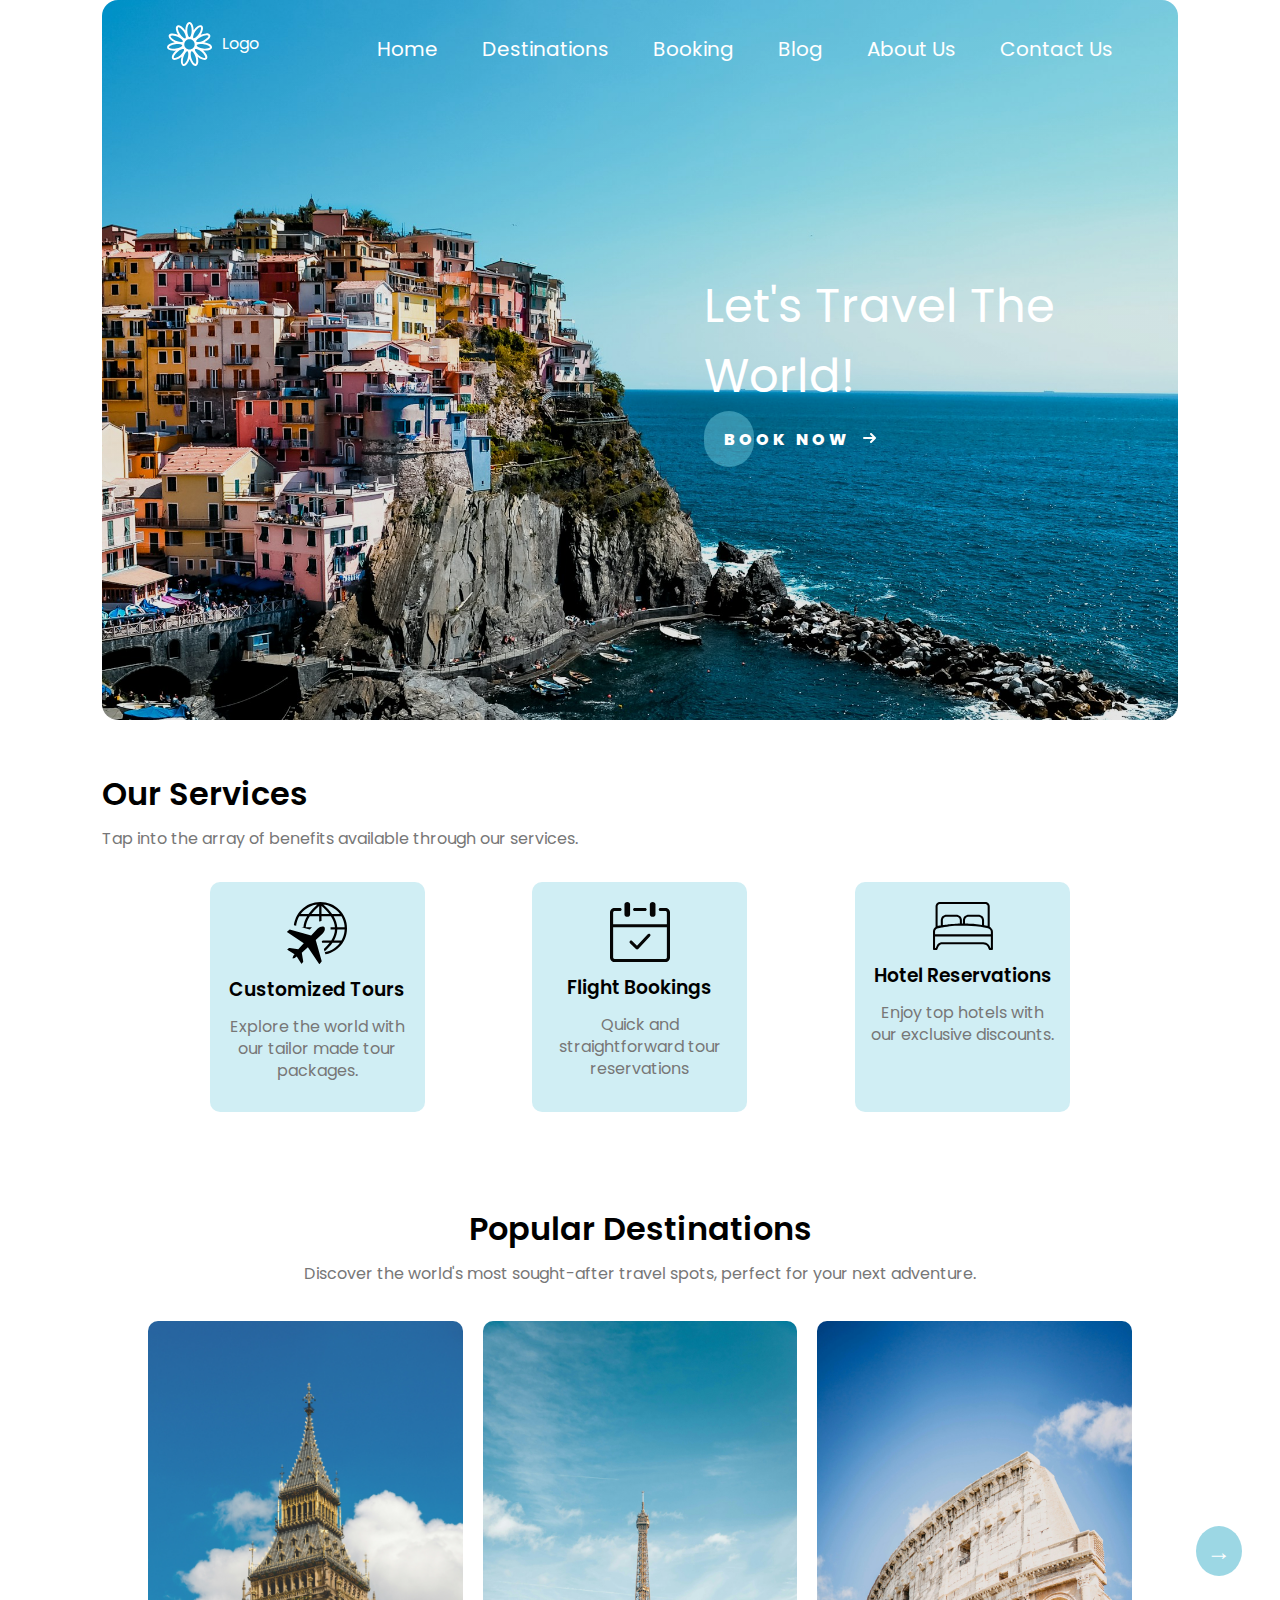
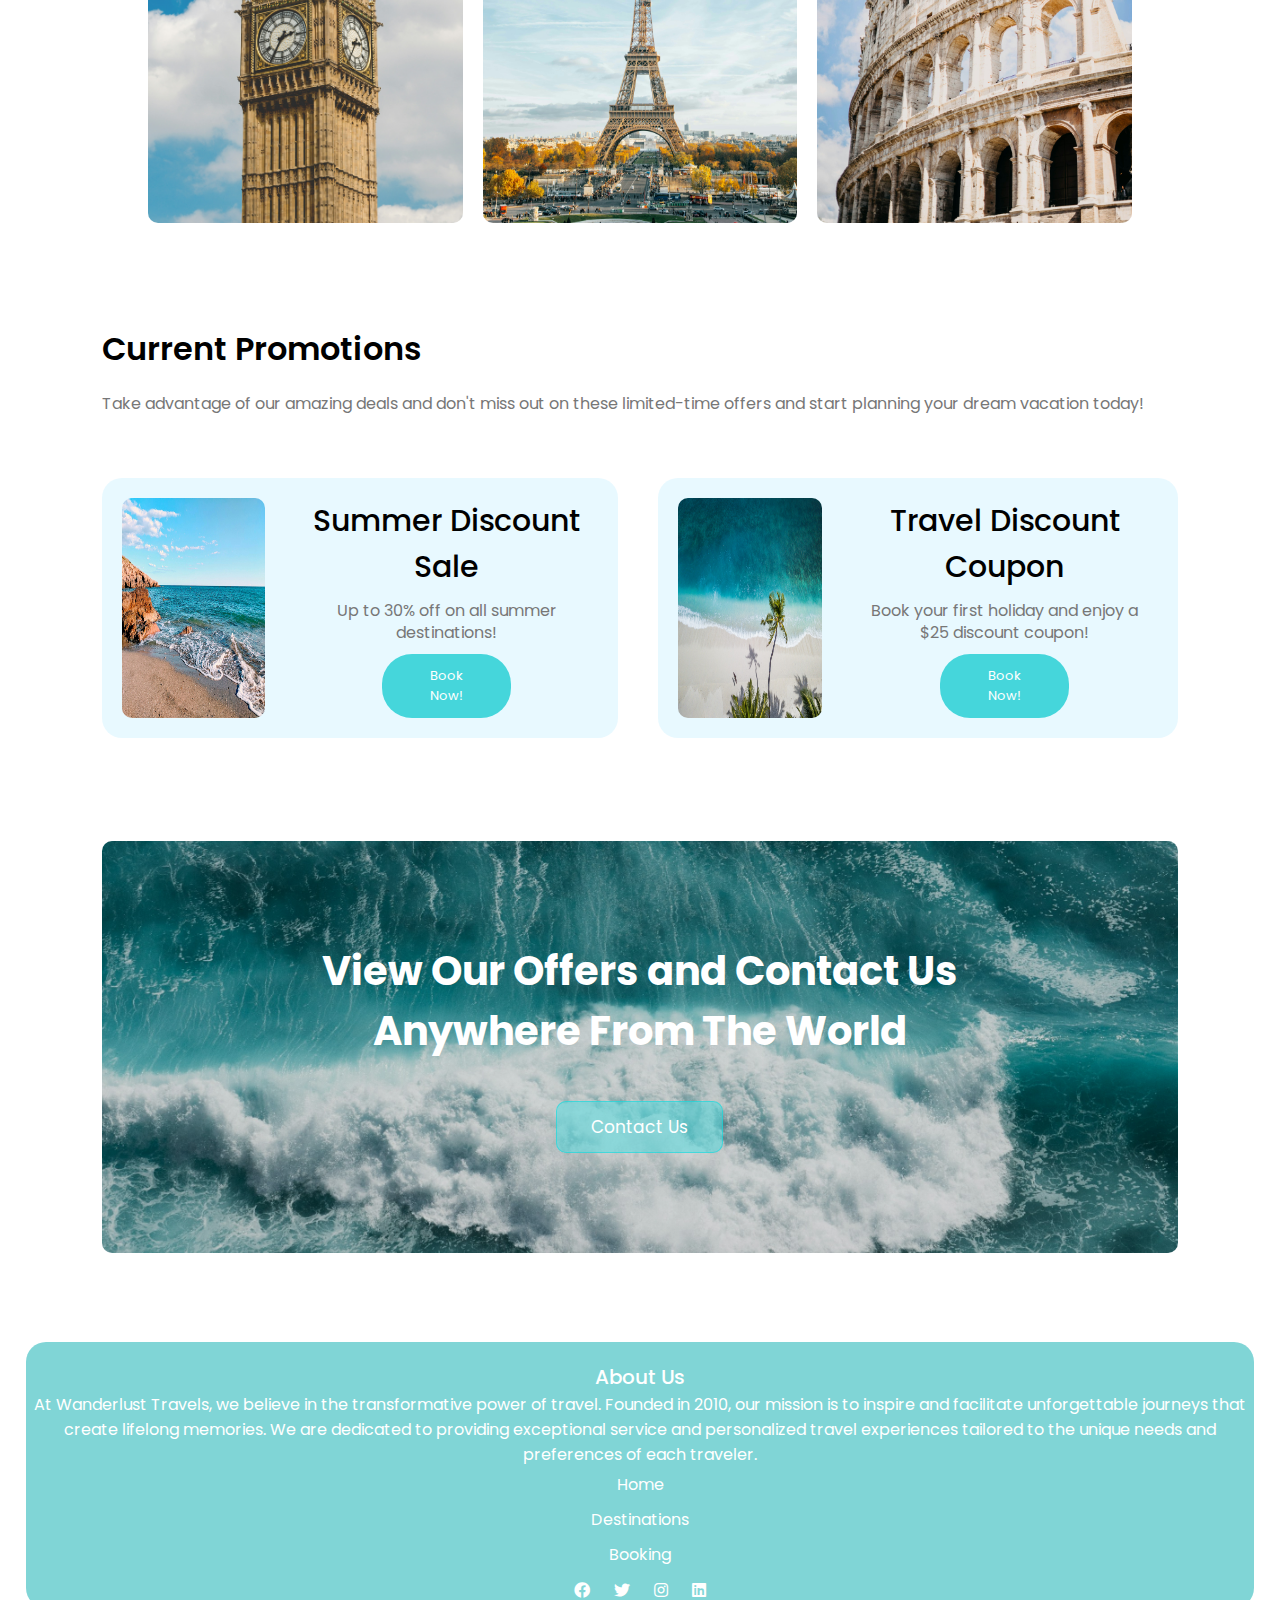
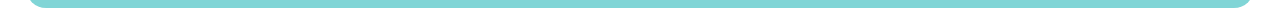
<file: index.html>
<!DOCTYPE html>
<html lang="en">
<head>
    <meta charset="UTF-8">
    <meta name="viewport" content="width=device-width, initial-scale=1.0">
    <title>Wanderlust Travels</title>
    <link rel="stylesheet" href="stylesheet.css">
    <link rel="preconnect" href="https://fonts.googleapis.com">
    <link rel="preconnect" href="https://fonts.gstatic.com" crossorigin>
    <link rel="stylesheet" href="https://cdnjs.cloudflare.com/ajax/libs/font-awesome/5.15.4/css/all.min.css" integrity="..." crossorigin="anonymous" />
    <link href="https://fonts.googleapis.com/css2?family=Poppins:ital,wght@0,100;0,200;0,300;0,400;0,500;0,600;0,700;0,800;0,900;1,100;1,200;1,300;1,400;1,500;1,600;1,700;1,800;1,900&display=swap" rel="stylesheet">
</head>
<body>
    <section class="header">
        <nav>
            <a href="index.html"><img src="img/logo.svg" alt="logo">Logo</a>
            <div class="nav-links">
                <ul>
                    <li><a href="index.html">Home</a></li>
                    <li><a href="destinations.html">Destinations</a></li>
                    <li><a href="booking.html">Booking</a></li>
                    <li><a href="blog.html">Blog</a></li>
                    <li><a href="about-us.html">About Us</a></li>
                    <li><a href="contact-us.html">Contact Us</a></li>
                </ul>
            </div>
        </nav>
        <div class="text-box">
            <h1>Let's Travel The <br>World!</h1>
            <a href="booking.html" class="btn">
                <span>Book Now</span>
                <svg width="13px" height="10px" viewBox="0 0 13 10">
                    <path d="M1,5 L11,5"></path>
                    <polyline points="8 1 12 5 8 9"></polyline>
                </svg>
            </a>
        </div>
    </section>

    <section class="services">
        <h2>Our Services</h2>
        <p>Tap into the array of benefits available through our services.</p>
        <div class="services-row">
            <div class="services-col">
                <img src="img/tours.svg" alt="Services">
                <h3>Customized Tours</h3>
                <p>Explore the world with our tailor made tour packages.</p>
            </div>
            <div class="services-col">
                <img src="img/booking.svg" alt="Services">
                <h3>Flight Bookings</h3>
                <p>Quick and straightforward tour reservations</p>
            </div>
            <div class="services-col">
                <img src="img/hotel.svg" alt="Services">
                <h3>Hotel Reservations</h3>
                <p>Enjoy top hotels with our exclusive discounts.</p>
            </div>
        </div>
    </section>

    <section class="destinations">
        <h1>Popular Destinations</h1>
        <p>Discover the world's most sought-after travel spots, perfect for your next adventure.</p>
        <div class="destinations-options">
            <button class="show-less-btn" id="backBtn" style="visibility: hidden">&larr;</button>
            <div class="destinations-row" id="destinationsRow">
                <div class="destinations-col">
                    <img src="img/London%20(2).jpg" alt="London">
                    <div class="layer">
                        <div class="shadow">
                            <h3>LONDON</h3>
                        </div>
                        <p>Explore the vibrant city of London, where historic landmarks like the Tower of London meet modern marvels like the Shard.</p>
                    </div>
                </div>
                <div class="destinations-col">
                    <img src="img/Paris.jpg" alt="New York">
                    <div class="layer">
                        <div class="shadow">
                            <h3>PARIS</h3>
                        </div>
                        <p>Discover the romance of Paris, from the iconic Eiffel Tower to the charming streets of Montmartre.</p>
                    </div>
                </div>
                <div class="destinations-col">
                    <img src="img/Rome.jpg" alt="Washington">
                    <div class="layer">
                        <div class="shadow">
                            <h3>ROME</h3>
                        </div>
                        <p>Experience the timeless allure of Rome, where ancient ruins like the Colosseum coexist with bustling piazzas and vibrant culture.</p>
                    </div>
                </div>
                <div class="destinations-col" style="display: none">
                    <img src="img/barcelona.jpg" alt="Washington">
                    <div class="layer">
                        <div class="shadow">
                            <h3>ROME</h3>
                        </div>
                        <p>Experience the timeless allure of Rome, where ancient ruins like the Colosseum coexist with bustling piazzas and vibrant culture.</p>
                    </div>
                </div>
            </div>
            <button class="show-more-btn" id="forwardBtn">&rarr;</button>
        </div>
    </section>

    <section class="promotions">
        <h2>Current Promotions</h2>
        <p>Take advantage of our amazing deals and don't miss out on these limited-time offers and start planning your dream vacation today!</p>
        <div class="promotions-row">
            <div class="promotions-col">
                <img src="img/beach2.jpg" alt="">
                <div class="promotions-col-container">
                    <h3>Summer Discount Sale</h3>
                    <p>Up to 30% off on all summer destinations!</p>
                    <a href="booking.html" class="book-btn">Book Now!</a>
                </div>
            </div>
            <div class="promotions-col">
                <img src="img/beach.jpg" alt="">
                <div class="promotions-col-container">
                    <h3>Travel Discount Coupon</h3>
                    <p>Book your first holiday and enjoy a <br>$25 discount coupon!</p>
                    <a href="booking.html" class="book-btn">Book Now!</a>
                </div>
            </div>
        </div>
    </section>

    <section class="cta">
        <h1>View Our Offers and Contact Us<br> Anywhere From The World</h1>
        <a href="contact-us.html" class="contact-btn">Contact Us</a>
    </section>

    <section class="footer">
        <h4>About Us</h4>
        <p>At Wanderlust Travels, we believe in the transformative power of travel. Founded in 2010, our mission is to inspire and facilitate unforgettable journeys that create lifelong memories. We are dedicated to providing exceptional service and personalized travel experiences tailored to the unique needs and preferences of each traveler.</p>
        <div class="footer-links">
            <ul>
                <li><a href="index.html">Home</a></li>
                <li><a href="destinations.html">Destinations</a></li>
                <li><a href="booking.html">Booking</a></li>
            </ul>
        </div>
        <div class="icons">
            <i class="fab fa-facebook"></i>
            <i class="fab fa-twitter"></i>
            <i class="fab fa-instagram"></i>
            <i class="fab fa-linkedin"></i>
        </div>
    </section>

    <script>
        document.addEventListener('DOMContentLoaded', () => {
            const backBtn = document.getElementById('backBtn');
            const forwardBtn = document.getElementById('forwardBtn');
            const destinationsRow = document.getElementById('destinationsRow');

            let startIndex = 0;

            const destinations = [
                {
                    img: 'img/London%20(2).jpg',
                    alt: 'London',
                    title: 'LONDON',
                    desc: 'Explore the vibrant city of London, where historic landmarks like the Tower of London meet modern marvels like the Shard.'
                },
                {
                    img: 'img/Paris.jpg',
                    alt: 'Paris',
                    title: 'PARIS',
                    desc: 'Discover the romance of Paris, from the iconic Eiffel Tower to the charming streets of Montmartre.'
                },
                {
                    img: 'img/Rome.jpg',
                    alt: 'Rome',
                    title: 'ROME',
                    desc: 'Experience the timeless allure of Rome, where ancient ruins like the Colosseum coexist with bustling piazzas and vibrant culture.'
                },
                {
                    img: 'img/London%20(2).jpg',
                    alt: 'London',
                    title: 'LONDON',
                    desc: 'Explore the vibrant city of London, where historic landmarks like the Tower of London meet modern marvels like the Shard.'
                },
                {
                    img: 'img/Paris.jpg',
                    alt: 'Paris',
                    title: 'PARIS',
                    desc: 'Discover the romance of Paris, from the iconic Eiffel Tower to the charming streets of Montmartre.'
                },
                {
                    img: 'img/Rome.jpg',
                    alt: 'Rome',
                    title: 'ROME',
                    desc: 'Experience the timeless allure of Rome, where ancient ruins like the Colosseum coexist with bustling piazzas and vibrant culture.'
                }
            ];

            const renderDestinations = (start) => {
                destinationsRow.innerHTML = '';
                for (let i = start; i < start + 3; i++) {
                    const destination = destinations[i % destinations.length];
                    const colDiv = document.createElement('div');
                    colDiv.classList.add('destinations-col');
                    colDiv.innerHTML = `
                <img src="${destination.img}" alt="${destination.alt}">
                <div class="layer">
                    <div class="shadow">
                        <h3>${destination.title}</h3>
                    </div>
                    <p>${destination.desc}</p>
                </div>
            `;
                    destinationsRow.appendChild(colDiv);
                }
            };

            const updateDestination = (direction) => {
                const currentCols = document.querySelectorAll('.destinations-col');
                if (direction === 'forward') {
                    currentCols[0].classList.add('hidden-forward');
                    setTimeout(() => {
                        startIndex = (startIndex + 1) % destinations.length;
                        renderDestinations(startIndex);
                        const newCols = document.querySelectorAll('.destinations-col');
                        newCols[2].classList.add('enter-forward');
                        setTimeout(() => {
                            newCols[2].classList.remove('enter-forward');
                        }, 50);
                        backBtn.style.visibility = 'visible';
                        if (startIndex + 3 >= destinations.length) {
                            forwardBtn.style.visibility = 'hidden';
                        }
                    }, 500);
                } else if (direction === 'back') {
                    currentCols[2].classList.add('hidden-backward');
                    setTimeout(() => {
                        startIndex = (startIndex - 1 + destinations.length) % destinations.length;
                        renderDestinations(startIndex);
                        const newCols = document.querySelectorAll('.destinations-col');
                        newCols[0].classList.add('enter-backward');
                        setTimeout(() => {
                            newCols[0].classList.remove('enter-backward');
                        }, 50);
                        forwardBtn.style.visibility = 'visible';
                        if (startIndex === 0) {
                            backBtn.style.visibility = 'hidden';
                        }
                    }, 500);
                }
            };

            forwardBtn.addEventListener('click', () => {
                updateDestination('forward');
            });

            backBtn.addEventListener('click', () => {
                updateDestination('back');
            });

            renderDestinations(startIndex);
        });
    </script>
</body>
</html>
</file>
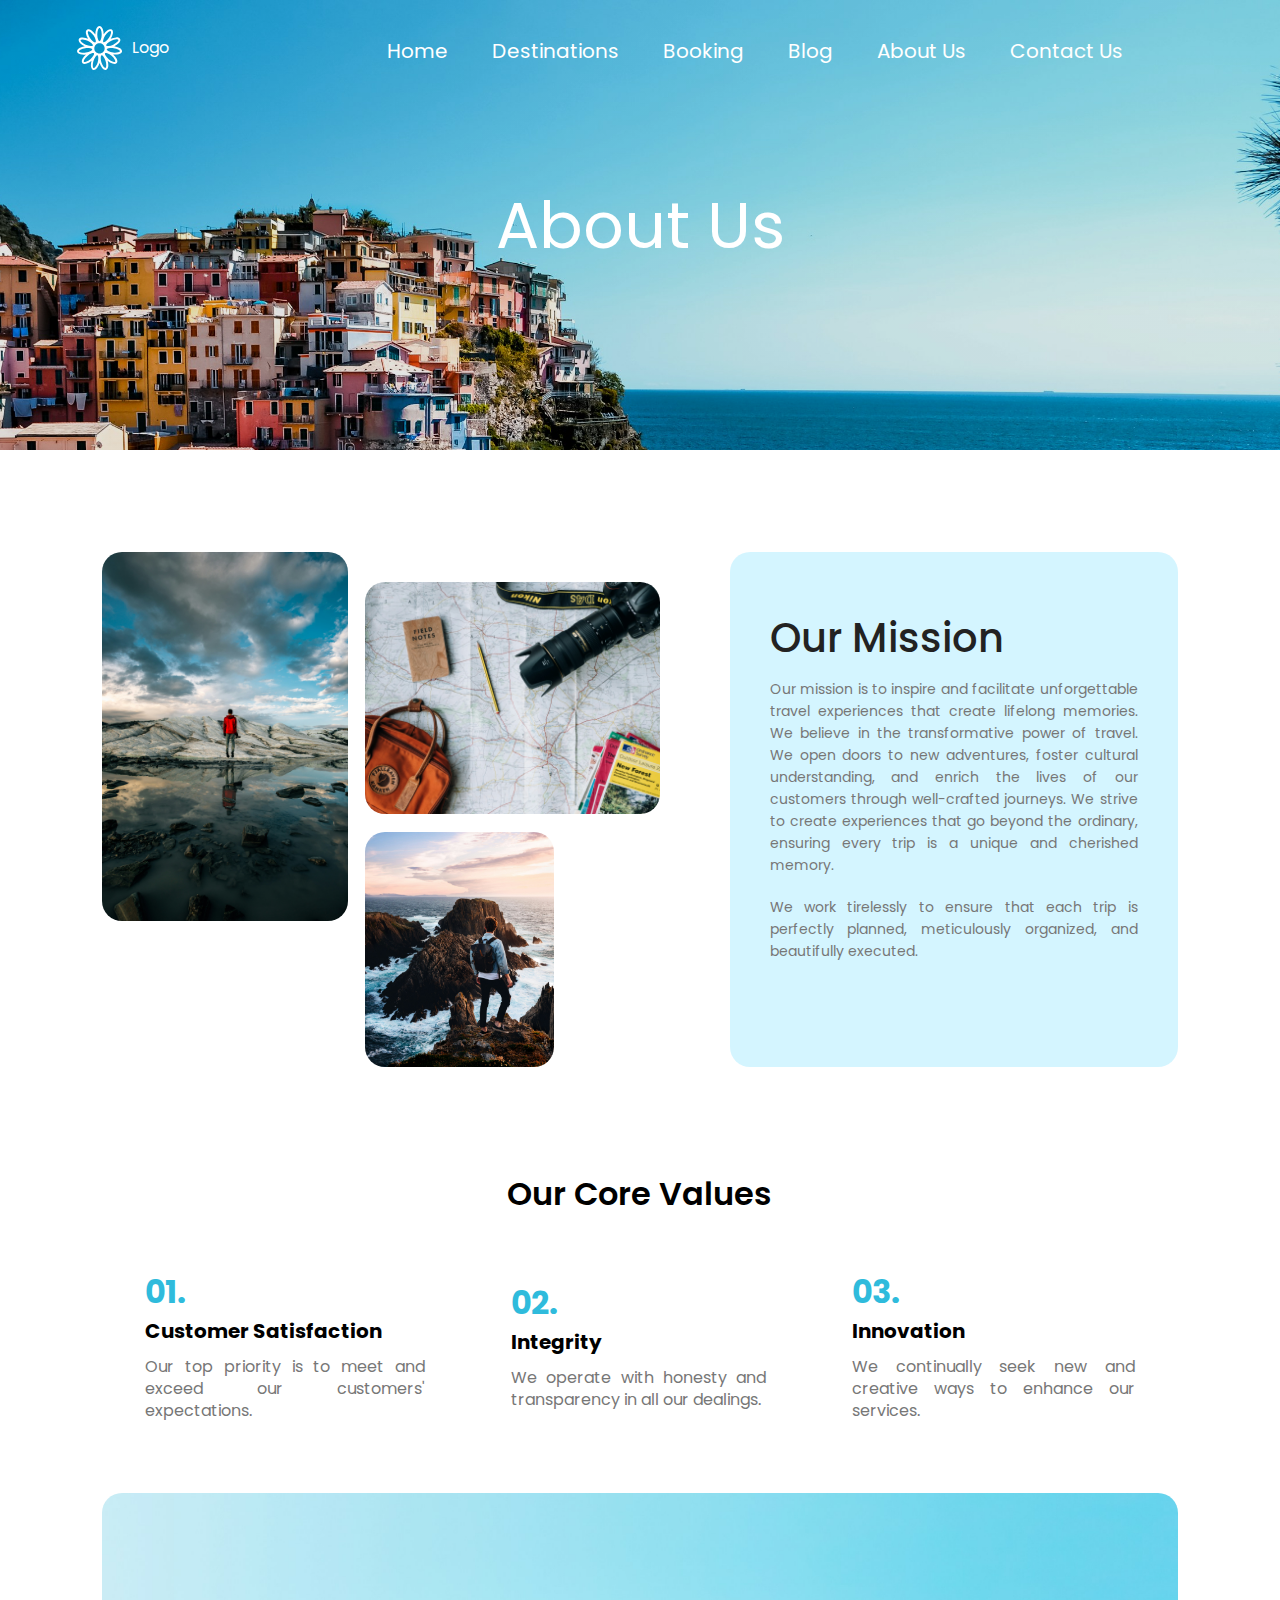
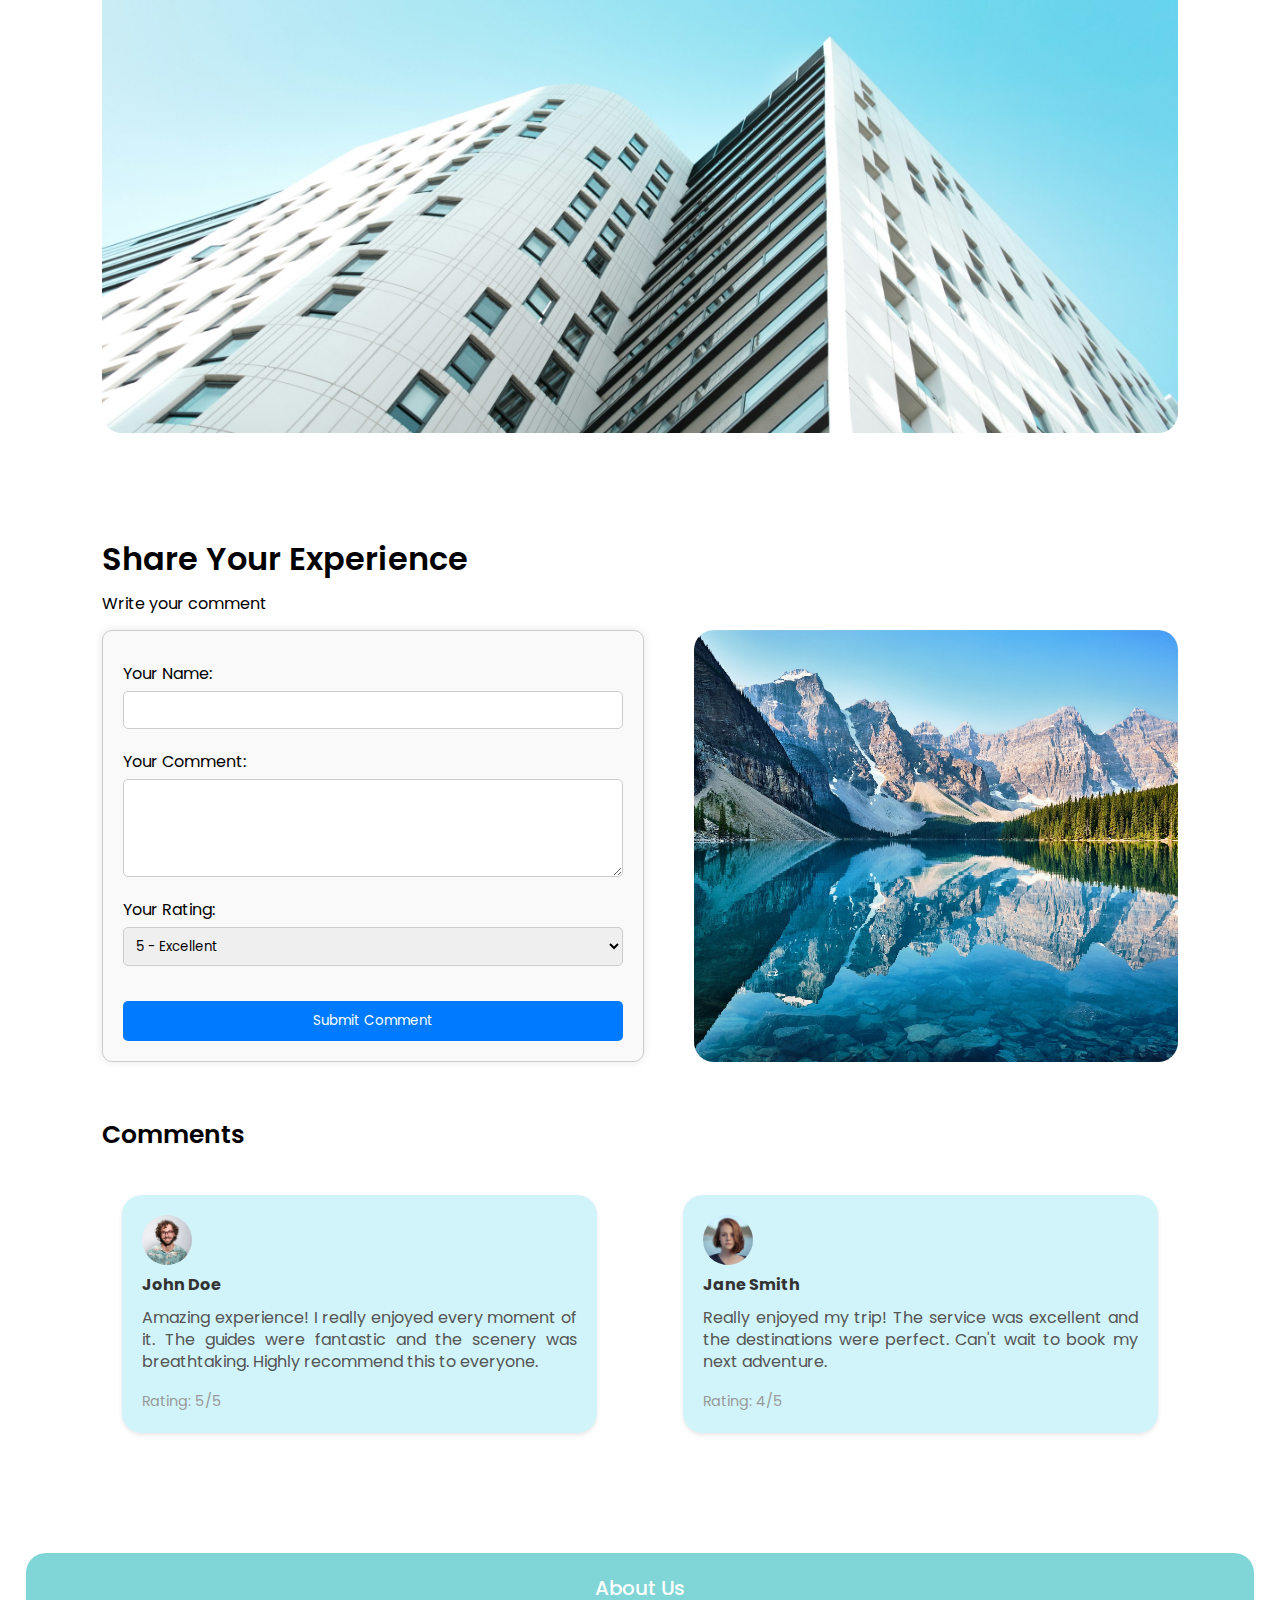
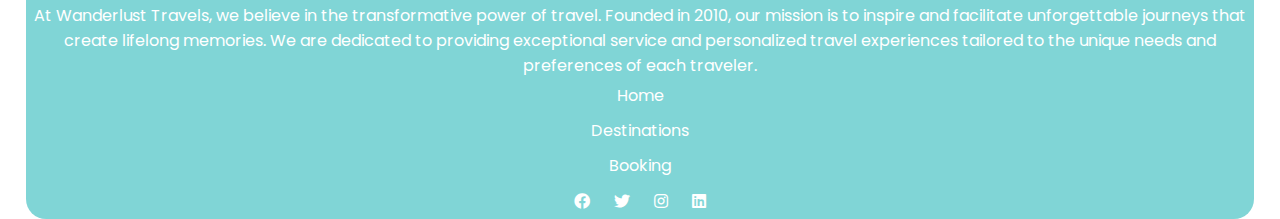
<file: about-us.html>
<!DOCTYPE html>
<html lang="en">
<head>
    <meta charset="UTF-8">
    <title>About Us</title>
    <link rel="stylesheet" href="stylesheet.css">
    <link rel="preconnect" href="https://fonts.googleapis.com">
    <link rel="preconnect" href="https://fonts.gstatic.com" crossorigin>
    <link rel="stylesheet" href="https://cdnjs.cloudflare.com/ajax/libs/font-awesome/5.15.4/css/all.min.css" integrity="..." crossorigin="anonymous" />
    <link href="https://fonts.googleapis.com/css2?family=Poppins:ital,wght@0,100;0,200;0,300;0,400;0,500;0,600;0,700;0,800;0,900;1,100;1,200;1,300;1,400;1,500;1,600;1,700;1,800;1,900&display=swap" rel="stylesheet">
</head>
<body>
    <section class="sub-header">
        <nav>
            <a href="index.html"><img src="img/logo.svg" alt="Logo">Logo</a>
            <div class="nav-links">
                <ul>
                    <li><a href="index.html">Home</a></li>
                    <li><a href="destinations.html">Destinations</a></li>
                    <li><a href="booking.html">Booking</a></li>
                    <li><a href="blog.html">Blog</a></li>
                    <li><a href="about-us.html">About Us</a></li>
                    <li><a href="contact-us.html">Contact Us</a></li>
                </ul>
            </div>
        </nav>
        <div class="text-box-sub">
            <h1>About Us</h1>
        </div>
    </section>

    <section class="about-us">
        <div class="about-us-grid">
            <img id="person1" src="img/person1.jpg" alt="Person1">
            <img id="person2" src="img/person2.jpg" alt="Person2">
            <img id="travel" src="img/travel.jpg" alt="Travel">
        </div>
        <div class="about-us-container">
            <h1>Our Mission</h1>
            <p>Our mission is to inspire and facilitate unforgettable travel experiences that create lifelong memories. We believe in the transformative power of travel.
                We open doors to new adventures, foster cultural understanding, and enrich the lives of our customers through well-crafted journeys.
                We strive to create experiences that go beyond the ordinary, ensuring every trip is a unique and
                cherished memory. </p>
            <p>We work tirelessly to ensure that each trip is perfectly planned, meticulously organized, and beautifully executed.</p>
        </div>
    </section>

    <section class="core-values">
        <h1>Our Core Values</h1>
        <div class="core-values-row">
            <div class="core-values-col">
                <h2>01.</h2>
                <h3>Customer Satisfaction</h3>
                <p>Our top priority is to meet and exceed our customers' expectations.</p>
            </div>

            <div class="core-values-col">
                <h2>02.</h2>
                <h3>Integrity</h3>
                <p>We operate with honesty and transparency in all our dealings.</p>
            </div>

            <div class="core-values-col">
                <h2>03.</h2>
                <h3>Innovation</h3>
                <p>We continually seek new and creative ways to enhance our services.</p>
            </div>
        </div>
        <img src="img/building.jpg" alt="Building">
    </section>

    <!-- User Comments Section -->
    <section class="user-comments">
        <div class="user-comments-container">
            <h2>Share Your Experience</h2>
            <p>Write your comment</p>
            <div class="comment-form-styling">
                <form id="comment-form">
                    <label for="user-name">Your Name:</label>
                    <input type="text" id="user-name" name="user-name" required>

                    <label for="user-comment">Your Comment:</label>
                    <textarea id="user-comment" name="user-comment" rows="4" required></textarea>

                    <label for="user-rating">Your Rating:</label>
                    <select id="user-rating" name="user-rating" required>
                        <option value="5">5 - Excellent</option>
                        <option value="4">4 - Very Good</option>
                        <option value="3">3 - Good</option>
                        <option value="2">2 - Fair</option>
                        <option value="1">1 - Poor</option>
                    </select>
                    <button type="submit" id="submit-comment">Submit Comment</button>
                </form>
                <img src="img/banff.jpg" alt="Banff">
            </div>
            <div id="comments-section">
                <h3>Comments</h3>
                <ul id="comments-list">
                    <!-- Comments will be dynamically added here -->
                </ul>
            </div>
        </div>
    </section>

    <section class="footer">
        <h4>About Us</h4>
        <p>At Wanderlust Travels, we believe in the transformative power of travel. Founded in 2010, our mission is to inspire and facilitate unforgettable journeys that create lifelong memories. We are dedicated to providing exceptional service and personalized travel experiences tailored to the unique needs and preferences of each traveler.</p>
        <div class="footer-links">
            <ul>
                <li><a href="index.html">Home</a></li>
                <li><a href="destinations.html">Destinations</a></li>
                <li><a href="booking.html">Booking</a></li>
            </ul>
        </div>
        <div class="icons">
            <i class="fab fa-facebook"></i>
            <i class="fab fa-twitter"></i>
            <i class="fab fa-instagram"></i>
            <i class="fab fa-linkedin"></i>
        </div>
    </section>

    <script>

        let isLoggedIn = false;


        let comments = [
            {
                name: 'John Doe',
                comment: 'Amazing experience! I really enjoyed every moment of it. The guides were fantastic and the scenery was breathtaking. Highly recommend this to everyone.',
                rating: 5,
                image: 'img/man.jpg'
            },
            {
                name: 'Jane Smith',
                comment: 'Really enjoyed my trip! The service was excellent and the destinations were perfect. Can\'t wait to book my next adventure.',
                rating: 4,
                image: 'img/woman.jpg'
            }
        ];


        function renderComments() {
            const commentsList = document.getElementById('comments-list');
            commentsList.innerHTML = ''; // Clear the list first
            comments.forEach(comment => {
                const commentItem = document.createElement('li');
                commentItem.classList.add('comment-item');
                commentItem.innerHTML = `
            <img src="${comment.image}" alt="User Image">
            <div class="comment-content">
                <strong>${comment.name}</strong><br>
                <p>${comment.comment}</p>
                <span class="rating">Rating: ${comment.rating}/5</span>
            </div>`;
                commentsList.appendChild(commentItem);
            });
        }


        renderComments();


        document.getElementById('submit-comment').addEventListener('click', function(event) {
            if (!isLoggedIn) {
                event.preventDefault();
                alert('You need to login first!');
            } else {
                event.preventDefault();

                const userName = document.getElementById('user-name').value;
                const userComment = document.getElementById('user-comment').value;
                const userRating = document.getElementById('user-rating').value;

                const userImage = 'https://via.placeholder.com/50';

                comments.push({
                    name: userName,
                    comment: userComment,
                    rating: parseInt(userRating),
                    image: userImage
                });
                renderComments();
                document.getElementById('comment-form').reset();
            }
        });
    </script>
</body>
</html>
</file>
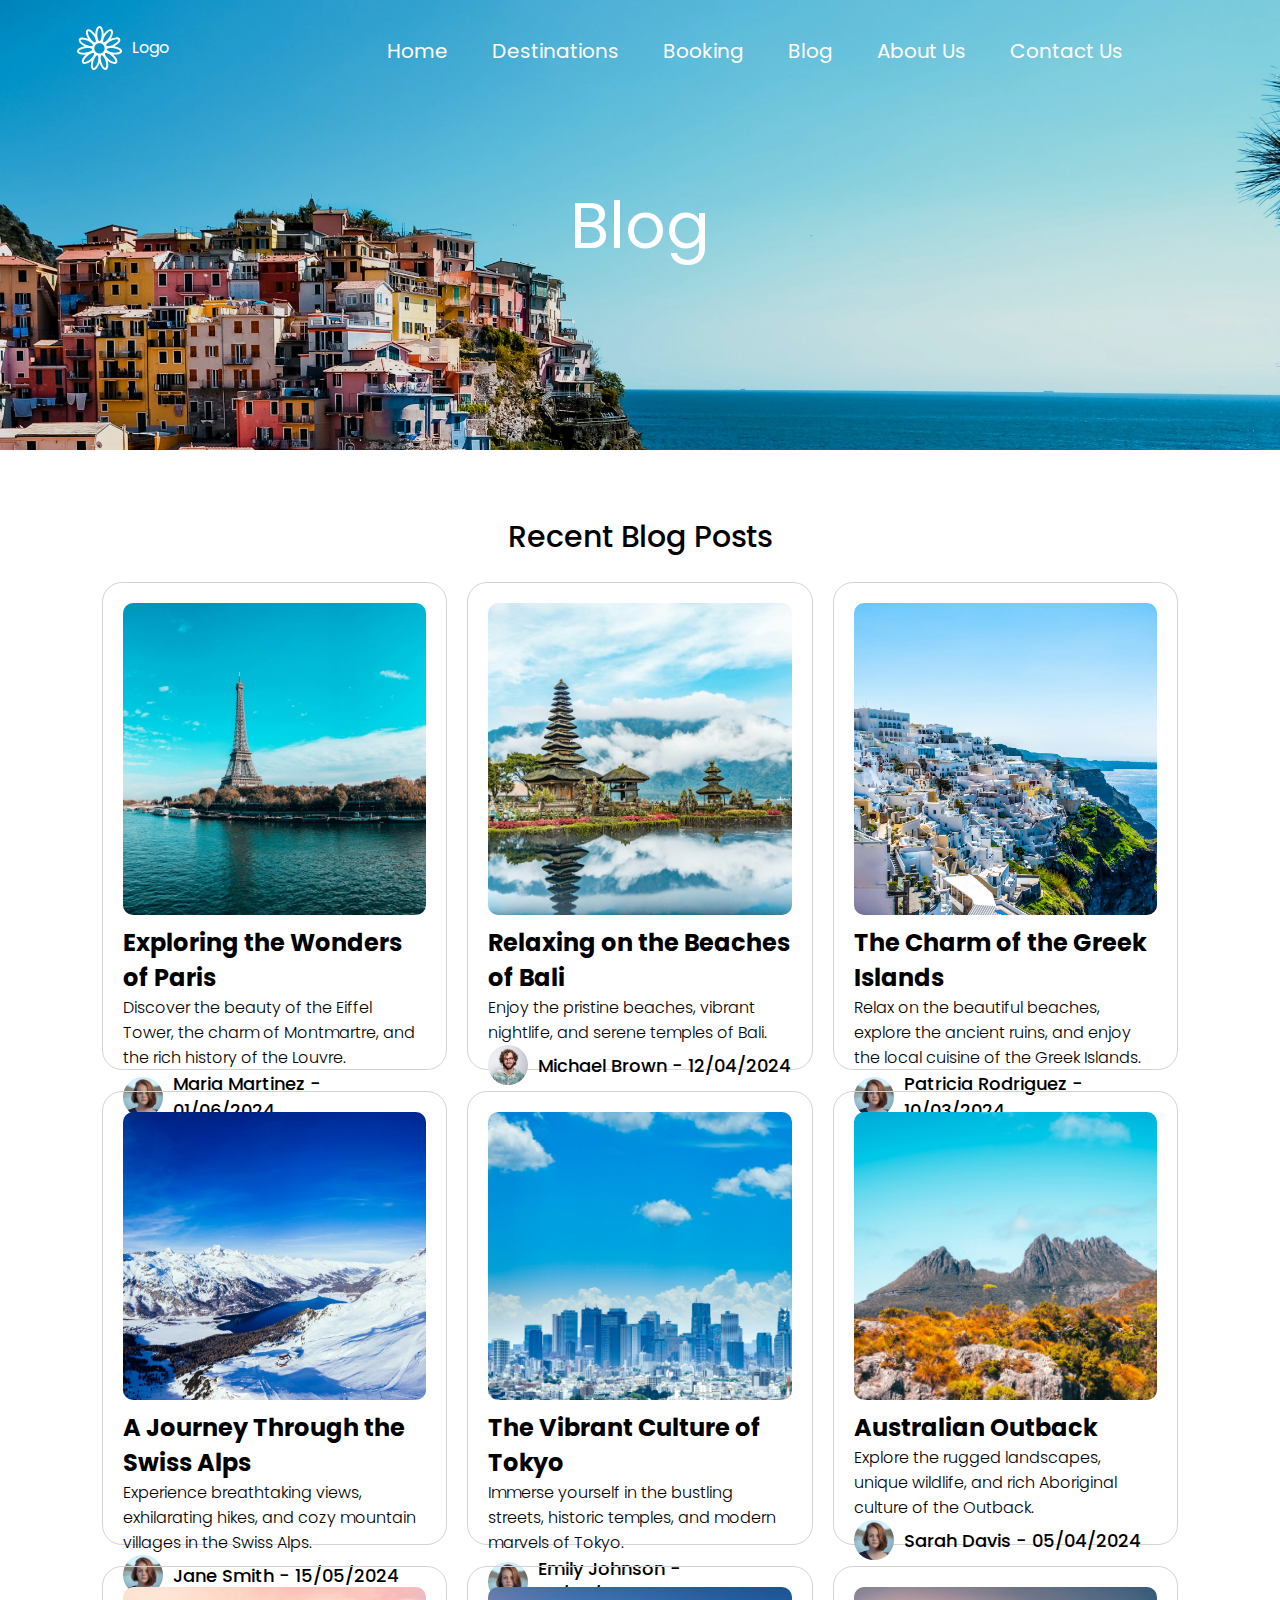
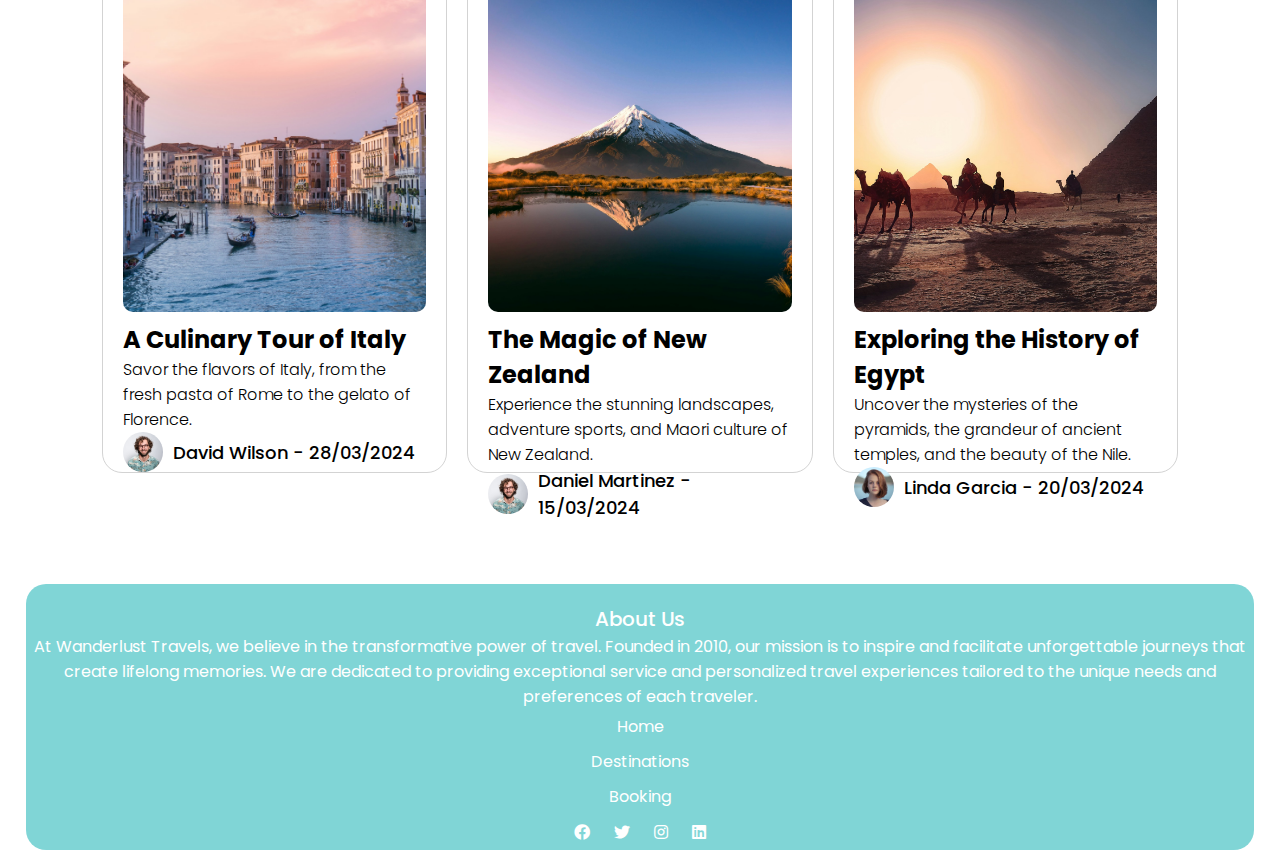
<file: blog.html>
<!DOCTYPE html>
<html lang="en">
<head>
    <meta charset="UTF-8">
    <title>Blog</title>
    <link rel="stylesheet" href="stylesheet.css">
    <link rel="preconnect" href="https://fonts.googleapis.com">
    <link rel="preconnect" href="https://fonts.gstatic.com" crossorigin>
    <link rel="stylesheet" href="https://cdnjs.cloudflare.com/ajax/libs/font-awesome/5.15.4/css/all.min.css" integrity="..." crossorigin="anonymous" />
    <link href="https://fonts.googleapis.com/css2?family=Poppins:ital,wght@0,100;0,200;0,300;0,400;0,500;0,600;0,700;0,800;0,900;1,100;1,200;1,300;1,400;1,500;1,600;1,700;1,800;1,900&display=swap" rel="stylesheet">
</head>
<body>
    <section class="sub-header">
        <nav>
            <a href="index.html"><img src="img/logo.svg" alt="Logo">Logo</a>
            <div class="nav-links">
                <ul>
                    <li><a href="index.html">Home</a></li>
                    <li><a href="destinations.html">Destinations</a></li>
                    <li><a href="booking.html">Booking</a></li>
                    <li><a href="blog.html">Blog</a></li>
                    <li><a href="about-us.html">About Us</a></li>
                    <li><a href="contact-us.html">Contact Us</a></li>
                </ul>
            </div>
        </nav>
        <div class="text-box-sub">
            <h1>Blog</h1>
        </div>
    </section>

    <section class="blog-list">
        <h1>Recent Blog Posts</h1>
        <div id="blog-container">
            <div class="blog-list-row">
                <article class="blog-list-col">
                    <img src="img/paris3.jpg" alt="Blog Image">
                    <h2>Exploring the Wonders of Paris</h2>
                    <p>Discover the beauty of the Eiffel Tower, the charm of Montmartre, and the rich history of the Louvre.</p>
                    <div class="user">
                        <img src="img/woman.jpg" alt="User Image">
                        <p>Maria Martinez - 01/06/2024</p>
                    </div>
                </article>
                <article class="blog-list-col">
                    <img src="img/bali.jpg" alt="Blog Image">
                    <h2>Relaxing on the Beaches of Bali</h2>
                    <p>Enjoy the pristine beaches, vibrant nightlife, and serene temples of Bali.</p>
                    <div class="user">
                        <img src="img/man.jpg" alt="User Image">
                        <p>Michael Brown - 12/04/2024</p>
                    </div>
                </article>
                <article class="blog-list-col">
                    <img src="img/greece.jpg" alt="Blog Image">
                    <h2>The Charm of the Greek Islands</h2>
                    <p>Relax on the beautiful beaches, explore the ancient ruins, and enjoy the local cuisine of the Greek Islands.</p>
                    <div class="user">
                        <img src="img/woman.jpg" alt="User Image">
                        <p>Patricia Rodriguez - 10/03/2024</p>
                    </div>
                </article>
            </div>

            <div class="blog-list-row">
                <article class="blog-list-col">
                    <img src="img/swiss-alps.jpg" alt="Blog Image">
                    <h2>A Journey Through the Swiss Alps</h2>
                    <p>Experience breathtaking views, exhilarating hikes, and cozy mountain villages in the Swiss Alps.</p>
                    <div class="user">
                        <img src="img/woman.jpg" alt="User Image">
                        <p>Jane Smith - 15/05/2024</p>
                    </div>
                </article>
                <article class="blog-list-col">
                    <img src="img/tokyo.jpg" alt="Blog Image">
                    <h2>The Vibrant Culture of Tokyo</h2>
                    <p>Immerse yourself in the bustling streets, historic temples, and modern marvels of Tokyo.</p>
                    <div class="user">
                        <img src="img/woman.jpg" alt="User Image">
                        <p>Emily Johnson - 20/04/2024</p>
                    </div>
                </article>
                <article class="blog-list-col">
                    <img src="img/australia.jpg" alt="Blog Image">
                    <h2>Australian Outback</h2>
                    <p>Explore the rugged landscapes, unique wildlife, and rich Aboriginal culture of the Outback.</p>
                    <div class="user">
                        <img src="img/woman.jpg" alt="User Image">
                        <p>Sarah Davis - 05/04/2024</p>
                    </div>
                </article>
            </div>

            <div class="blog-list-row">
                <article class="blog-list-col">
                    <img src="img/venezia.jpg" alt="Blog Image">
                    <h2>A Culinary Tour of Italy</h2>
                    <p>Savor the flavors of Italy, from the fresh pasta of Rome to the gelato of Florence.</p>
                    <div class="user">
                        <img src="img/man.jpg" alt="User Image">
                        <p>David Wilson - 28/03/2024</p>
                    </div>
                </article>

                <article class="blog-list-col">
                    <img src="img/newZealand.jpg" alt="Blog Image">
                    <h2>The Magic of New Zealand</h2>
                    <p>Experience the stunning landscapes, adventure sports, and Maori culture of New Zealand.</p>
                    <div class="user">
                        <img src="img/man.jpg" alt="User Image">
                        <p>Daniel Martinez - 15/03/2024</p>
                    </div>
                </article>
                <article class="blog-list-col">
                    <img src="img/egypt.jpg" alt="Blog Image">
                    <h2>Exploring the History of Egypt</h2>
                    <p>Uncover the mysteries of the pyramids, the grandeur of ancient temples, and the beauty of the Nile.</p>
                    <div class="user">
                        <img src="img/woman.jpg" alt="User Image">
                        <p>Linda Garcia - 20/03/2024</p>
                    </div>
                </article>
            </div>
        </div>
    </section>

    <section class="footer">
        <h4>About Us</h4>
        <p>At Wanderlust Travels, we believe in the transformative power of travel. Founded in 2010, our mission is to inspire and facilitate unforgettable journeys that create lifelong memories. We are dedicated to providing exceptional service and personalized travel experiences tailored to the unique needs and preferences of each traveler.</p>
        <div class="footer-links">
            <ul>
                <li><a href="index.html">Home</a></li>
                <li><a href="destinations.html">Destinations</a></li>
                <li><a href="booking.html">Booking</a></li>
            </ul>
        </div>
        <div class="icons">
            <i class="fab fa-facebook"></i>
            <i class="fab fa-twitter"></i>
            <i class="fab fa-instagram"></i>
            <i class="fab fa-linkedin"></i>
        </div>
    </section>

</body>
</html>
</file>
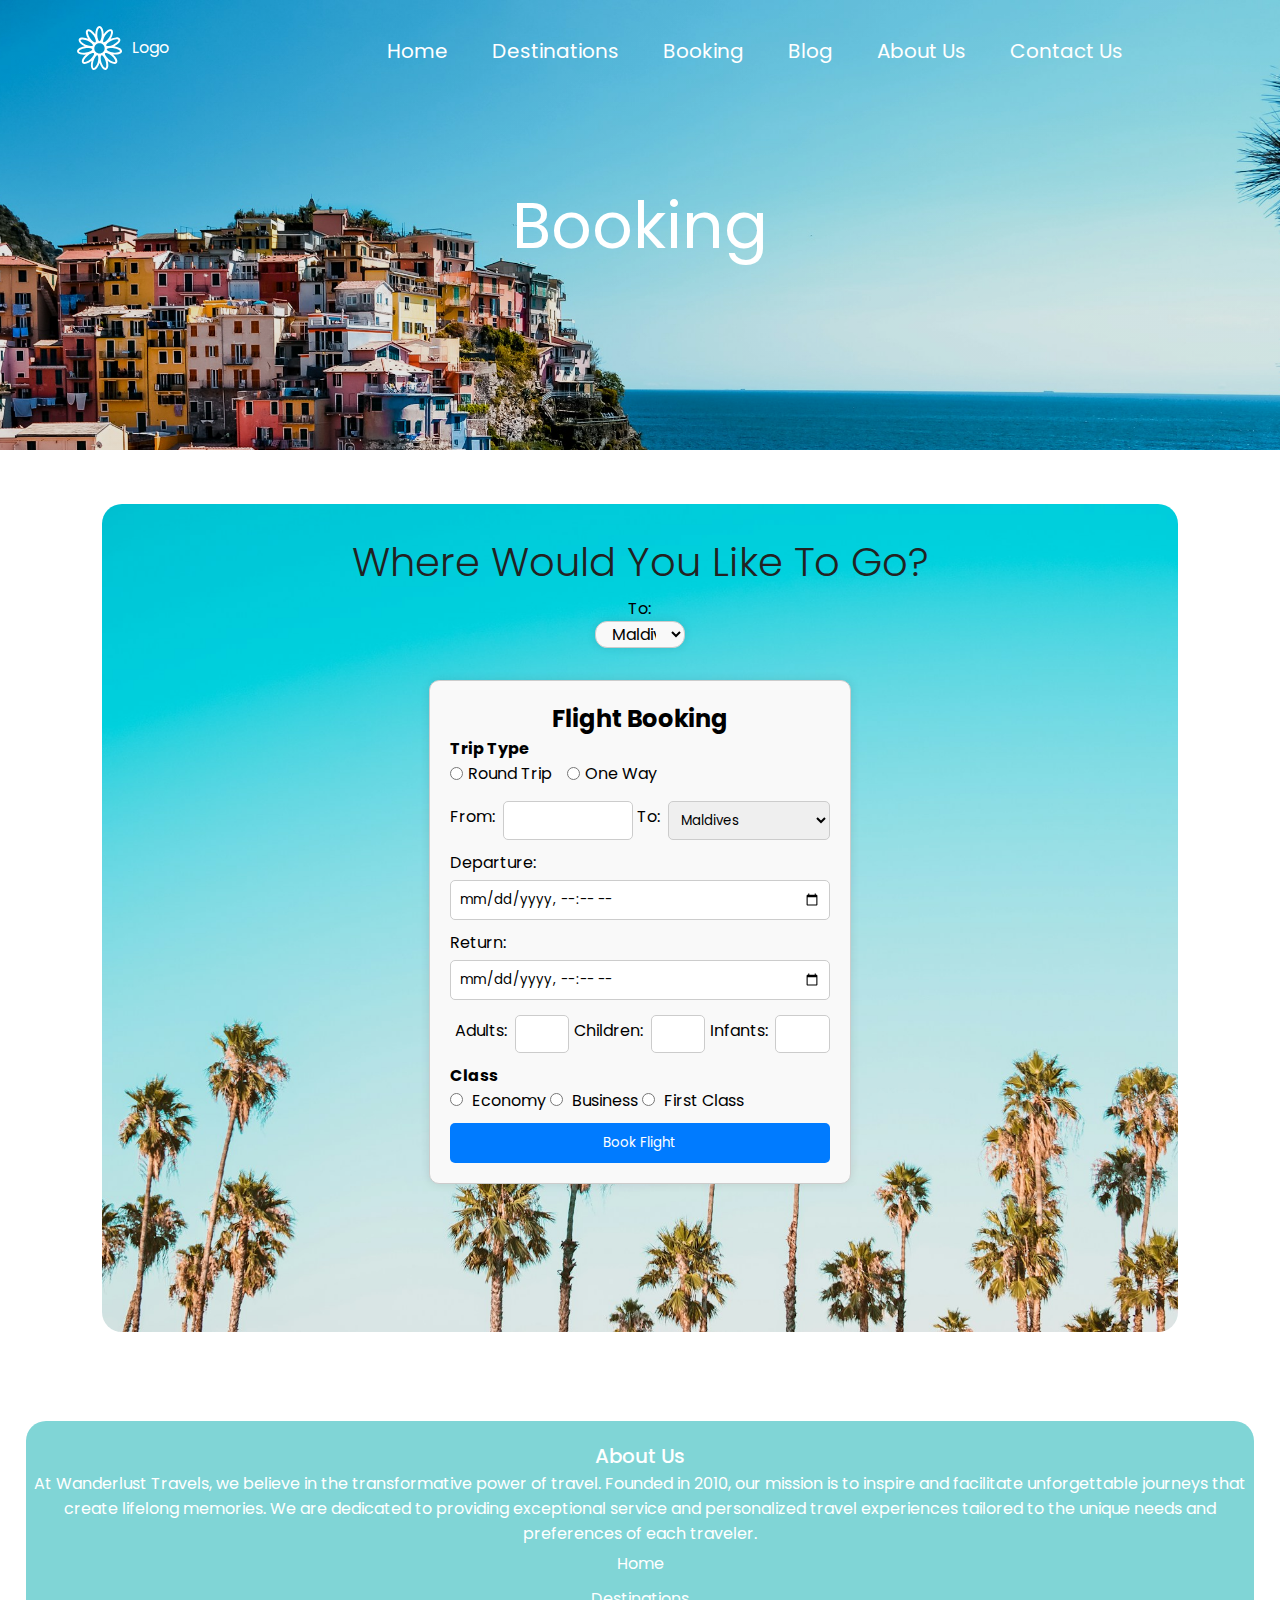
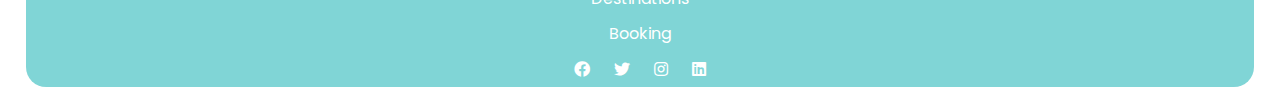
<file: booking.html>
<!DOCTYPE html>
<html lang="en">
<head>
    <meta charset="UTF-8">
    <title>Booking</title>
    <link rel="stylesheet" href="stylesheet.css">
    <link rel="preconnect" href="https://fonts.googleapis.com">
    <link rel="preconnect" href="https://fonts.gstatic.com" crossorigin>
    <link rel="stylesheet" href="https://cdnjs.cloudflare.com/ajax/libs/font-awesome/5.15.4/css/all.min.css" integrity="..." crossorigin="anonymous" />
    <link href="https://fonts.googleapis.com/css2?family=Poppins:ital,wght@0,100;0,200;0,300;0,400;0,500;0,600;0,700;0,800;0,900;1,100;1,200;1,300;1,400;1,500;1,600;1,700;1,800;1,900&display=swap" rel="stylesheet">
</head>
<body>
    <section class="sub-header">
        <nav>
            <a href="index.html"><img src="img/logo.svg" alt="Logo">Logo</a>
            <div class="nav-links">
                <ul>
                    <li><a href="index.html">Home</a></li>
                    <li><a href="destinations.html">Destinations</a></li>
                    <li><a href="booking.html">Booking</a></li>
                    <li><a href="blog.html">Blog</a></li>
                    <li><a href="about-us.html">About Us</a></li>
                    <li><a href="contact-us.html">Contact Us</a></li>
                </ul>
            </div>
        </nav>
        <div class="text-box-sub">
            <h1>Booking</h1>
        </div>
    </section>


    <main>
        <div class="choosing-destination-style">
            <section class="choosing-destination">
                <h1>Where Would You Like To Go?</h1>
                <label for="choice">To:</label>
                <select id="choice" name="choice" required>
                    <option value="Maldives">Maldives</option>
                    <option value="Bora Bora">Bora Bora</option>
                    <option value="Banff">Banff</option>
                    <option value="Swiss Alps">Swiss Alps</option>
                    <option value="Madrid">Madrid</option>
                    <option value="Venezia">Venezia</option>
                    <option value="Budapest">Budapest</option>
                    <option value="Amsterdam">Amsterdam</option>
                </select>
            </section>
            <!-- Flight Booking -->
            <section id="flight-booking" class="flight-booking">
                <div class="flight-booking-container">
                    <h2>Flight Booking</h2>
                    <form id="flight-booking-form">
                        <fieldset>
                            <legend>Trip Type</legend>
                            <div class="radio-buttons">
                                <input type="radio" id="round-trip" name="trip-type" value="round-trip" required>
                                <label for="round-trip">Round Trip</label>
                                <input type="radio" id="one-way" name="trip-type" value="one-way">
                                <label for="one-way">One Way</label>
                            </div>
                        </fieldset>
                        <div class="flight-from-to">
                            <label for="flight-from">From:</label>
                            <input list="flight-from-options" id="flight-from" name="flight-from" required>
                            <datalist id="flight-from-options">
                                <option value="Skopje">Skopje</option>
                            </datalist>
                            <label for="flight-to">To:</label>
                            <select id="flight-to" name="flight-to" required>
                                <option value="Maldives">Maldives</option>
                                <option value="Bora Bora">Bora Bora</option>
                                <option value="Banff">Banff</option>
                            </select>
                        </div>

                        <label for="flight-departure-date">Departure:</label>
                        <input type="datetime-local" id="flight-departure-date" name="flight-departure-date" required>
                        <div id="return-date-container">
                            <label for="flight-return-date">Return:</label>
                                <input type="datetime-local" id="flight-return-date" name="flight-return-date">
                        </div>

                        <div class="passengers-options">
                            <label for="flight-passengers-adults">Adults:</label>
                            <input type="number" id="flight-passengers-adults" name="flight-passengers-adults" min="1" required>
                            <label for="flight-passengers-children">Children:</label>
                            <input type="number" id="flight-passengers-children" name="flight-passengers-children" min="0">
                            <label for="flight-passengers-infants">Infants:</label>
                            <input type="number" id="flight-passengers-infants" name="flight-passengers-infants" min="0">
                         </div>
                        <fieldset>
                            <legend>Class</legend>
                            <input type="radio" id="economy" name="class" value="economy" required>
                            <label for="economy">Economy</label>
                            <input type="radio" id="business" name="class" value="business">
                            <label for="business">Business</label>
                            <input type="radio" id="first-class" name="class" value="first-class">
                            <label for="first-class">First Class</label>
                        </fieldset>

                        <div id="available-seats-container">
                            <fieldset id="economy-seats" class="seats">
                                <legend>Available Economy Seats</legend>
                                <label><input type="checkbox" name="seat" value="E1"> E1</label>
                                <label><input type="checkbox" name="seat" value="E2"> E2</label>
                                <!-- Add more economy seats as needed -->
                            </fieldset>
                            <fieldset id="business-seats" class="seats">
                                <legend>Available Business Seats</legend>
                                <label><input type="checkbox" name="seat" value="B1"> B1</label>
                                <label><input type="checkbox" name="seat" value="B2"> B2</label>
                                <!-- Add more business seats as needed -->
                            </fieldset>
                            <fieldset id="first-class-seats" class="seats">
                                <legend>Available First Class Seats</legend>
                                <label><input type="checkbox" name="seat" value="F1"> F1</label>
                                <label><input type="checkbox" name="seat" value="F2"> F2</label>
                                <!-- Add more first class seats as needed -->
                            </fieldset>
                        </div>
                        <button type="submit">Book Flight</button>
                    </form>
                </div>
            </section>

            <!-- Bus Booking -->
            <section id="bus-booking" class="bus-booking">
                <div class="bus-booking-container">
                    <h2>Bus Booking</h2>
                    <form id="bus-booking-form">
                        <fieldset>
                            <legend>Trip Type</legend>
                            <div class="radio-buttons">
                                <input type="radio" id="round-trip-bus" name="trip-type" value="round-trip" required>
                                <label for="round-trip">Round Trip</label>
                                <input type="radio" id="one-way-bus" name="trip-type" value="one-way">
                                <label for="one-way">One Way</label>
                            </div>
                        </fieldset>
                        <div class="bus-from-to">
                            <label for="bus-from">From:</label>
                            <input list="bus-from-options" id="bus-from" name="bus-from" required>
                            <datalist id="bus-from-options">
                                <option value="Skopje">Skopje</option>
                            </datalist>
                            <label for="bus-to">To:</label>
                            <select id="bus-to" name="bus-to" required>
                                <option value="Bora Bora">Bora Bora</option>
                                <option value="Swiss Alps">Swiss Alps</option>
                                <option value="Madrid">Madrid</option>
                                <option value="Venezia">Venezia</option>
                                <option value="Budapest">Budapest</option>
                                <option value="Amsterdam">Amsterdam</option>
                            </select>
                        </div>

                        <label for="bus-departure-date">Departure:</label>
                        <input type="datetime-local" id="bus-departure-date" name="bus-departure-date" required>
                        <div id="return-date-container-bus">
                            <label for="bus-return-date">Return:</label>
                            <input type="datetime-local" id="bus-return-date" name="bus-return-date">
                        </div>

                        <div class="passengers-options">
                            <label for="bus-passengers-adults">Adults:</label>
                            <input type="number" id="bus-passengers-adults" name="bus-passengers-adults" min="1" required>
                            <label for="bus-passengers-children">Children:</label>
                            <input type="number" id="bus-passengers-children" name="bus-passengers-children" min="0">
                            <label for="bus-passengers-infants">Infants:</label>
                            <input type="number" id="bus-passengers-infants" name="bus-passengers-infants" min="0">
                        </div>
                        <button type="submit">Book Bus</button>
                    </form>
                </div>
            </section>
        </div>

        <section class="other-options" style="display: none">
            <div class="other-options-container">
                <h1>Would You Like To Book A Hotel And Rent A Car?</h1>
                <div class="checkbox-container">
                    <input type="checkbox" id="hotel" name="options" value="hotel">
                    <label for="hotel">Book a Hotel</label>
                    <input type="checkbox" id="car" name="options" value="car">
                    <label for="car">Rent a Car</label>
                </div>
            </div>

            <div class="hotel-car-container">
                <!-- Hotel Booking -->
                <div class="hotel-booking">
                    <div class="hotel-booking-container">
                        <h2>Hotel Booking</h2>
                        <form id="hotel-booking-form">
                            <label for="hotel-location">Location:</label>
                            <select id="hotel-location" name="hotel-location" required>
                                <option value="Maldives">Maldives</option>
                                <option value="Bora Bora">Bora Bora</option>
                                <option value="Swiss Alps">Swiss Alps</option>
                                <option value="Banff">Banff</option>
                                <option value="Madrid">Madrid</option>
                                <option value="Venezia">Venezia</option>
                                <option value="Budapest">Budapest</option>
                                <option value="Amsterdam">Amsterdam</option>
                            </select>
                            <label for="hotel-available">Hotels Available:</label>
                            <select id="hotel-available" name="hotel-available" required>
                                <!-- Options will be dynamically populated -->
                            </select>
                            <div class="hotel-options">
                                <label for="room-type">Room:</label>
                                <select id="room-type" name="room-type" required>
                                    <option value="Standard Room">Standard Room (1 to 2 People)</option>
                                    <option value="Family Room">Family Room (1 to 4 People)</option>
                                    <option value="Private Room">Private Room (1 to 3 People)</option>
                                </select>
                                <label for="number-of-guests">Guests:</label>
                                <input type="number" id="number-of-guests" name="number-of-guests" min="1" required>
                            </div>
                            <div class="hotel-arrival-date">
                                <label for="hotel-arrival-date">Arrival Date & Time:</label>
                                <input type="datetime-local" id="hotel-arrival-date" name="hotel-arrival-date" required>
                            </div>
                            <label for="hotel-departure-date">Departure Date:</label>
                            <input type="datetime-local" id="hotel-departure-date" name="hotel-departure-date" required>
                            <fieldset>
                                <legend>Pick Up</legend>
                                <div class="radio-buttons">
                                    <input type="radio" id="yes-pick-up" name="pick-up" value="yes" required>
                                    <label for="yes-pick-up">Yes, Please! Pick me up on arrival</label>
                                    <input type="radio" id="no-pick-up" name="pick-up" value="no">
                                    <label for="no-pick-up">No, Thanks! I'll get there on my own</label>
                                </div>
                            </fieldset>
                            <div id="flight-number-section" style="display:none;">
                                <label for="flight-number">Flight Number:</label>
                                <input type="text" id="flight-number" name="flight-number">
                            </div>
                            <button type="submit">Book Accommodation</button>
                        </form>
                    </div>
                </div>
                <!-- Car Booking -->
                <div class="car-booking">
                    <div class="car-booking-container">
                        <h2>Car Rental Booking</h2>
                        <form id="car-rental-booking-form">
                            <label for="car-rental-location">Pickup Location:</label>
                            <input type="text" id="car-rental-location" name="car-rental-location" required>
                            <label for="car-rental-date">Rental Date:</label>
                            <input type="date" id="car-rental-date" name="car-rental-date" required>
                            <label for="car-rental-duration">Duration (days):</label>
                            <input type="number" id="car-rental-duration" name="car-rental-duration" min="1" required>
                            <button type="submit">Book Car Rental</button>
                        </form>
                    </div>
                </div>
            </div>

        </section>
    </main>

    <section class="footer">
        <h4>About Us</h4>
        <p>At Wanderlust Travels, we believe in the transformative power of travel. Founded in 2010, our mission is to inspire and facilitate unforgettable journeys that create lifelong memories. We are dedicated to providing exceptional service and personalized travel experiences tailored to the unique needs and preferences of each traveler.</p>
        <div class="footer-links">
            <ul>
                <li><a href="index.html">Home</a></li>
                <li><a href="destinations.html">Destinations</a></li>
                <li><a href="booking.html">Booking</a></li>
            </ul>
        </div>
        <div class="icons">
            <i class="fab fa-facebook"></i>
            <i class="fab fa-twitter"></i>
            <i class="fab fa-instagram"></i>
            <i class="fab fa-linkedin"></i>
        </div>
    </section>
    <script>
        document.addEventListener('DOMContentLoaded', function() {

            const roundTripRadio = document.getElementById('round-trip');
            const oneWayRadio = document.getElementById('one-way');
            const returnDateContainer = document.getElementById('return-date-container');

            function updateReturnDateVisibility() {
                if (oneWayRadio.checked) {
                    returnDateContainer.style.display = 'none';
                } else {
                    returnDateContainer.style.display = 'block';
                }
            }

            roundTripRadio.addEventListener('change', updateReturnDateVisibility);
            oneWayRadio.addEventListener('change', updateReturnDateVisibility);

            updateReturnDateVisibility();

            const roundTripRadioBus = document.getElementById('round-trip-bus');
            const oneWayRadioBus = document.getElementById('one-way-bus');
            const returnDateContainerBus = document.getElementById('return-date-container-bus');

            function updateReturnDateVisibilityBus() {
                if (oneWayRadioBus.checked) {
                    returnDateContainerBus.style.display = 'none';
                } else {
                    returnDateContainerBus.style.display = 'block';
                }
            }

            roundTripRadioBus.addEventListener('change', updateReturnDateVisibilityBus);
            oneWayRadioBus.addEventListener('change', updateReturnDateVisibilityBus);

            updateReturnDateVisibilityBus();

            const economyRadio = document.getElementById('economy');
            const businessRadio = document.getElementById('business');
            const firstClassRadio = document.getElementById('first-class');
            const economySeats = document.getElementById('economy-seats');
            const businessSeats = document.getElementById('business-seats');
            const firstClassSeats = document.getElementById('first-class-seats');

            function updateSeatVisibility() {
                if (economyRadio.checked) {
                    economySeats.style.display = 'block';
                    businessSeats.style.display = 'none';
                    firstClassSeats.style.display = 'none';
                } else if (businessRadio.checked) {
                    economySeats.style.display = 'none';
                    businessSeats.style.display = 'block';
                    firstClassSeats.style.display = 'none';
                } else if (firstClassRadio.checked) {
                    economySeats.style.display = 'none';
                    businessSeats.style.display = 'none';
                    firstClassSeats.style.display = 'block';
                }
            }

            economyRadio.addEventListener('change', updateSeatVisibility);
            businessRadio.addEventListener('change', updateSeatVisibility);
            firstClassRadio.addEventListener('change', updateSeatVisibility);

            updateSeatVisibility();

            const hotelLocationSelect = document.getElementById('hotel-location');
            const hotelAvailableSelect = document.getElementById('hotel-available');

            const hotelOptions = {
                "Maldives": ["Paradise Island Resort", "Sun Island Resort", "Adaaran Club Rannalhi"],
                "Bora Bora": ["Four Seasons Resort", "St. Regis Bora Bora", "InterContinental Bora Bora"],
                "Swiss Alps": ["The Chedi Andermatt", "Riffelalp Resort", "Badrutt's Palace Hotel"],
                "Banff": ["Fairmont Banff Springs", "Rimrock Resort Hotel", "Moose Hotel & Suites"],
                "Madrid": ["Hotel Ritz", "Gran Melia Palacio", "Hotel Wellington"],
                "Venezia": ["The Gritti Palace", "Hotel Danieli", "Bauer Palazzo"],
                "Budapest": ["Four Seasons Hotel Gresham Palace", "Aria Hotel Budapest", "New York Palace"],
                "Amsterdam": ["Hotel Pulitzer", "The Dylan", "Conservatorium Hotel"]
            };

            function updateHotelOptions() {
                const selectedLocation = hotelLocationSelect.value;
                const hotels = hotelOptions[selectedLocation] || [];
                hotelAvailableSelect.innerHTML = hotels.map(hotel => `<option value="${hotel}">${hotel}</option>`).join('');
            }

            hotelLocationSelect.addEventListener('change', updateHotelOptions);

            updateHotelOptions();

            const yesPickUpRadio = document.getElementById('yes-pick-up');
            const noPickUpRadio = document.getElementById('no-pick-up');
            const flightNumberSection = document.getElementById('flight-number-section');

            function updateFlightNumberVisibility() {
                if (yesPickUpRadio.checked) {
                    flightNumberSection.style.display = 'block';
                } else {
                    flightNumberSection.style.display = 'none';
                }
            }

            yesPickUpRadio.addEventListener('change', updateFlightNumberVisibility);
            noPickUpRadio.addEventListener('change', updateFlightNumberVisibility);

            updateFlightNumberVisibility();

            const choiceSelect = document.getElementById('choice');
            const flightBookingSection = document.getElementById('flight-booking');
            const busBookingSection = document.getElementById('bus-booking');

            function updateBookingSections() {
                const selectedDestination = choiceSelect.value;
                const flightDestinations = ['Maldives', 'Bora Bora', 'Banff'];

                if (flightDestinations.includes(selectedDestination)) {
                    flightBookingSection.style.display = 'flex';
                    busBookingSection.style.display = 'none';
                } else {
                    flightBookingSection.style.display = 'none';
                    busBookingSection.style.display = 'flex';
                }
            }

            choiceSelect.addEventListener('change', updateBookingSections);

            updateBookingSections();

            const hotelCheckbox = document.getElementById('hotel');
            const carCheckbox = document.getElementById('car');
            const hotelBooking = document.querySelector('.hotel-booking');
            const carBooking = document.querySelector('.car-booking');

            function updateBookingVisibility() {
                if (hotelCheckbox.checked && carCheckbox.checked) {
                    hotelBooking.style.display = 'flex';
                    carBooking.style.display = 'flex';
                } else if (hotelCheckbox.checked) {
                    hotelBooking.style.display = 'flex';
                    carBooking.style.display = 'none';
                } else if (carCheckbox.checked) {
                    hotelBooking.style.display = 'none';
                    carBooking.style.display = 'flex';
                } else {
                    hotelBooking.style.display = 'flex';
                    carBooking.style.display = 'flex';
                }
            }

            hotelCheckbox.addEventListener('change', updateBookingVisibility);
            carCheckbox.addEventListener('change', updateBookingVisibility);

            updateBookingVisibility();


            const choosingDestinationSection = document.querySelector('.choosing-destination-style');
            const otherOptionsSection = document.querySelector('.other-options');
            const flightBookingForm = document.getElementById('flight-booking-form');
            const busBookingForm = document.getElementById('bus-booking-form');

            function showOtherOptionsSection(event) {
                event.preventDefault();
                choosingDestinationSection.style.display = 'none';
                otherOptionsSection.style.display = 'block';
            }

            flightBookingForm.addEventListener('submit', showOtherOptionsSection);
            busBookingForm.addEventListener('submit', showOtherOptionsSection);
        });



    </script>
</body>
</html>
</file>
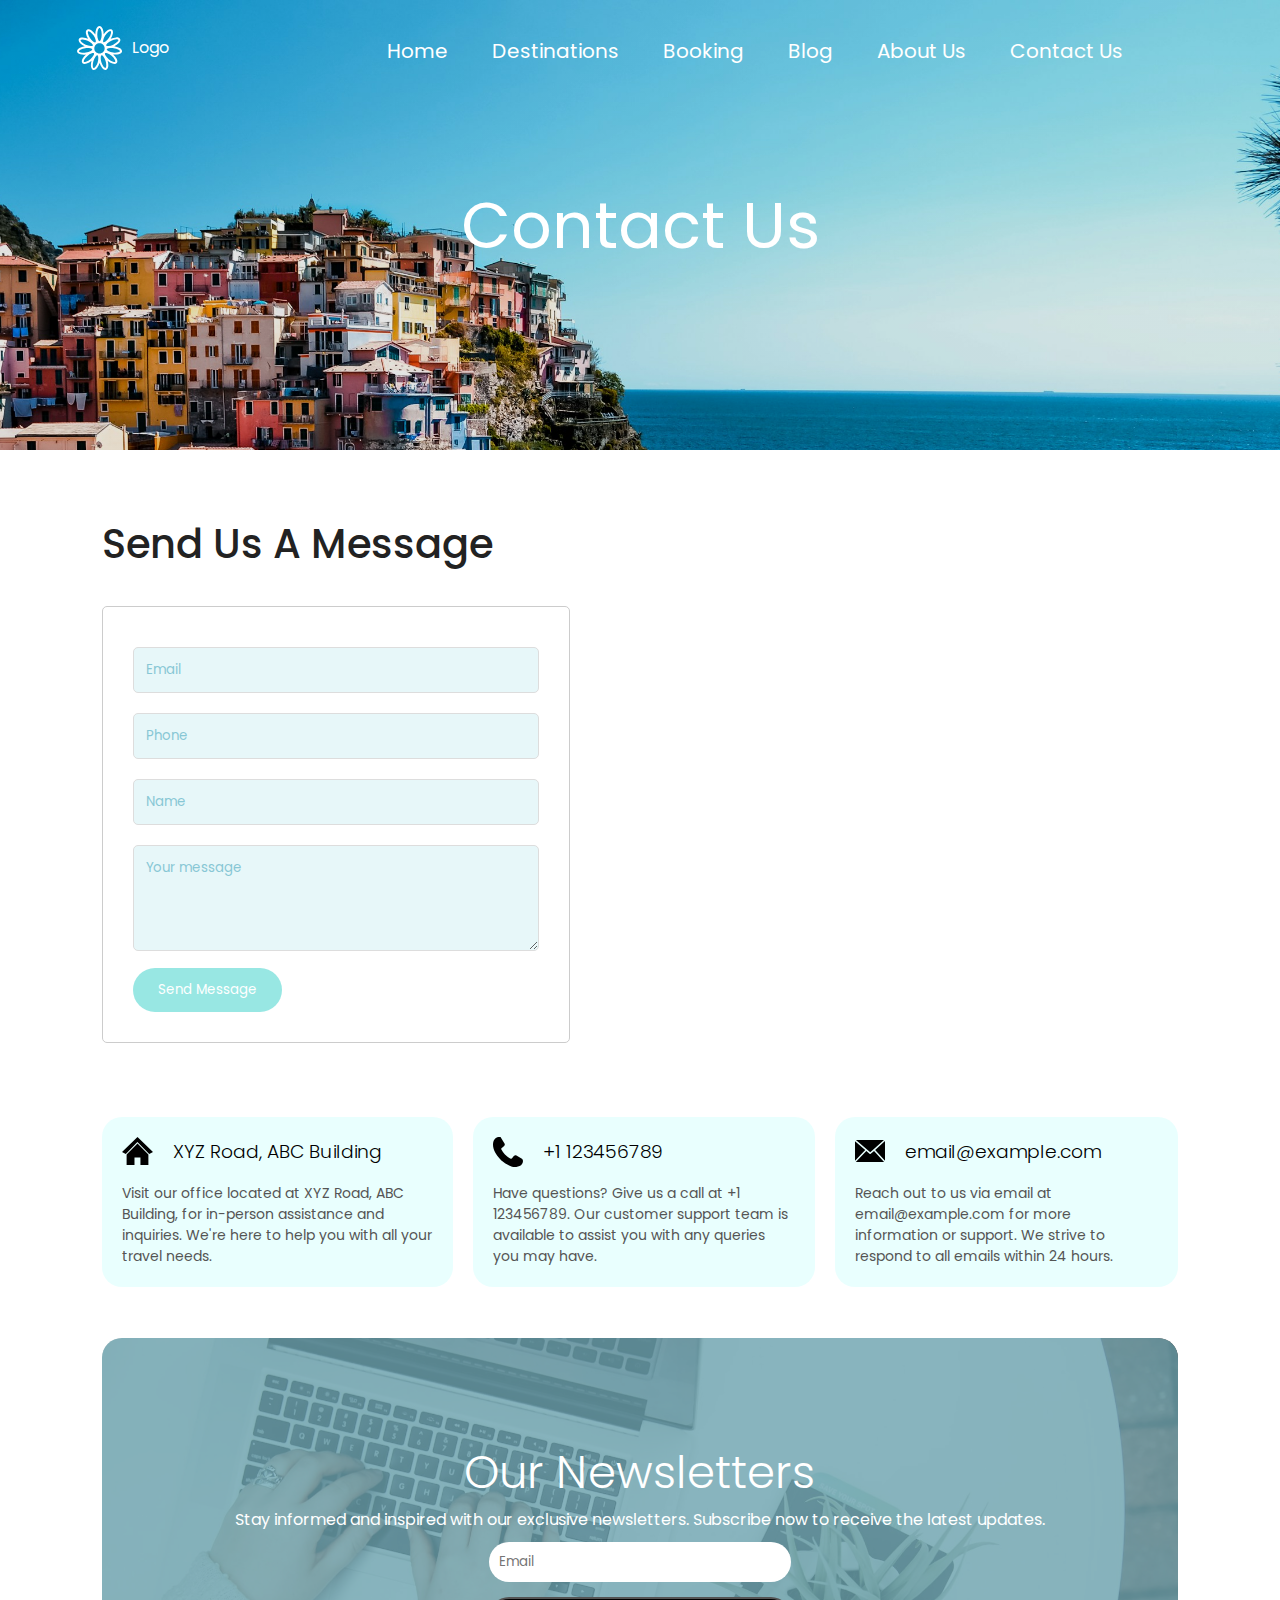
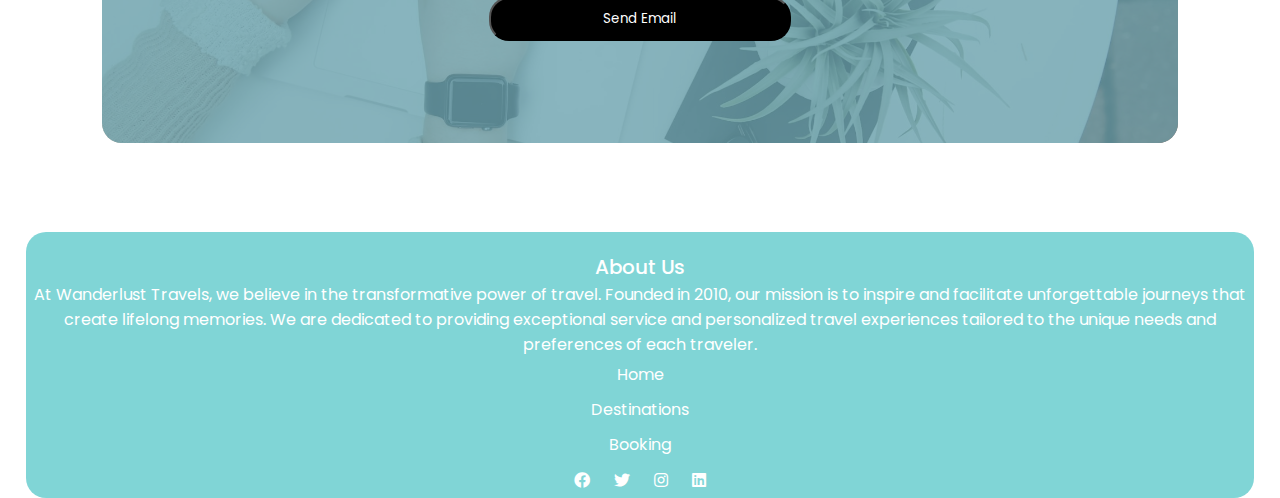
<file: contact-us.html>
<!DOCTYPE html>
<html lang="en">
<head>
    <meta charset="UTF-8">
    <title>Contact Us</title>
    <link rel="stylesheet" href="stylesheet.css">
    <link rel="preconnect" href="https://fonts.googleapis.com">
    <link rel="preconnect" href="https://fonts.gstatic.com" crossorigin>
    <link rel="stylesheet" href="https://cdnjs.cloudflare.com/ajax/libs/font-awesome/5.15.4/css/all.min.css" integrity="..." crossorigin="anonymous" />
    <link href="https://fonts.googleapis.com/css2?family=Poppins:ital,wght@0,100;0,200;0,300;0,400;0,500;0,600;0,700;0,800;0,900;1,100;1,200;1,300;1,400;1,500;1,600;1,700;1,800;1,900&display=swap" rel="stylesheet">
</head>
<body>
    <section class="sub-header">
        <nav>
            <a href="index.html"><img src="img/logo.svg" alt="Logo">Logo</a>
            <div class="nav-links">
                <ul>
                    <li><a href="index.html">Home</a></li>
                    <li><a href="destinations.html">Destinations</a></li>
                    <li><a href="booking.html">Booking</a></li>
                    <li><a href="blog.html">Blog</a></li>
                    <li><a href="about-us.html">About Us</a></li>
                    <li><a href="contact-us.html">Contact Us</a></li>
                </ul>
            </div>
        </nav>
        <div class="text-box-sub">
            <h1>Contact Us</h1>
        </div>
    </section>

    <section class="contact-form">
        <h1>Send Us A Message</h1>
        <div class="contact-form-container">
            <form id="contact-form">
                <label for="email"></label>
                <input type="email" id="email" name="email" placeholder="Email" required>

                <label for="phone"></label>
                <input type="tel" id="phone" name="phone" placeholder="Phone" required>

                <label for="name"></label>
                <input type="text" id="name" name="name" placeholder="Name" required>

                <label for="message"></label>
                <textarea id="message" name="message" rows="4" placeholder="Your message" required></textarea>

                <button type="submit">Send Message</button>
            </form>

            <div class="location">
                <iframe src="https://www.google.com/maps/embed?pb=!1m18!1m12!1m3!1d11863.666047518776!2d21.43952445!3d41.98060225!2m3!1f0!2f0!3f0!3m2!1i1024!2i768!4f13.1!3m3!1m2!1s0x135415a58c9aa2a5%3A0xb2ed88c260872020!2sSkopje!5e0!3m2!1sen!2smk!4v1719765838263!5m2!1sen!2smk"
                        style="border:0;" allowfullscreen="" loading="lazy" referrerpolicy="no-referrer-when-downgrade"></iframe>
            </div>
        </div>
    </section>


    <section class="contact-info">
        <div class="contact-info-container">
            <div class="contact-info-col">
                <div class="contact-info-col-container">
                    <img src="img/home.svg" alt="Home Icon">
                    <h3>XYZ Road, ABC Building</h3>
                </div>
                <p>Visit our office located at XYZ Road, ABC Building, for in-person assistance and inquiries. We're here to help you with all your travel needs.</p>
            </div>
            <div class="contact-info-col">
                <div class="contact-info-col-container">
                    <img src="img/phone.svg" alt="Phone Icon">
                    <h3>+1 123456789</h3>
                </div>
                <p>Have questions? Give us a call at +1 123456789. Our customer support team is available to assist you with any queries you may have.</p>
            </div>
            <div class="contact-info-col">
                <div class="contact-info-col-container">
                    <img src="img/mail.svg" alt="Mail Icon">
                    <h3>email@example.com</h3>
                </div>
                <p>Reach out to us via email at email@example.com for more information or support. We strive to respond to all emails within 24 hours.</p>
            </div>
        </div>
    </section>

    <section class="our-newsletters">
        <div class="our-newsletters-layer">
            <h2>Our Newsletters</h2>
            <p>Stay informed and inspired with our exclusive newsletters. Subscribe now to receive the latest updates.</p>
            <form id="newsletter-form">
                <label for="newsletter-email"></label>
                <input type="email" id="newsletter-email" name="email" placeholder="Email" required>
                <button type="submit">Send Email</button>
            </form>
        </div>
    </section>

    <section class="footer">
        <h4>About Us</h4>
        <p>At Wanderlust Travels, we believe in the transformative power of travel. Founded in 2010, our mission is to inspire and facilitate unforgettable journeys that create lifelong memories. We are dedicated to providing exceptional service and personalized travel experiences tailored to the unique needs and preferences of each traveler.</p>
        <div class="footer-links">
            <ul>
                <li><a href="index.html">Home</a></li>
                <li><a href="destinations.html">Destinations</a></li>
                <li><a href="booking.html">Booking</a></li>
            </ul>
        </div>
        <div class="icons">
            <i class="fab fa-facebook"></i>
            <i class="fab fa-twitter"></i>
            <i class="fab fa-instagram"></i>
            <i class="fab fa-linkedin"></i>
        </div>
    </section>
</body>
</html>
</file>
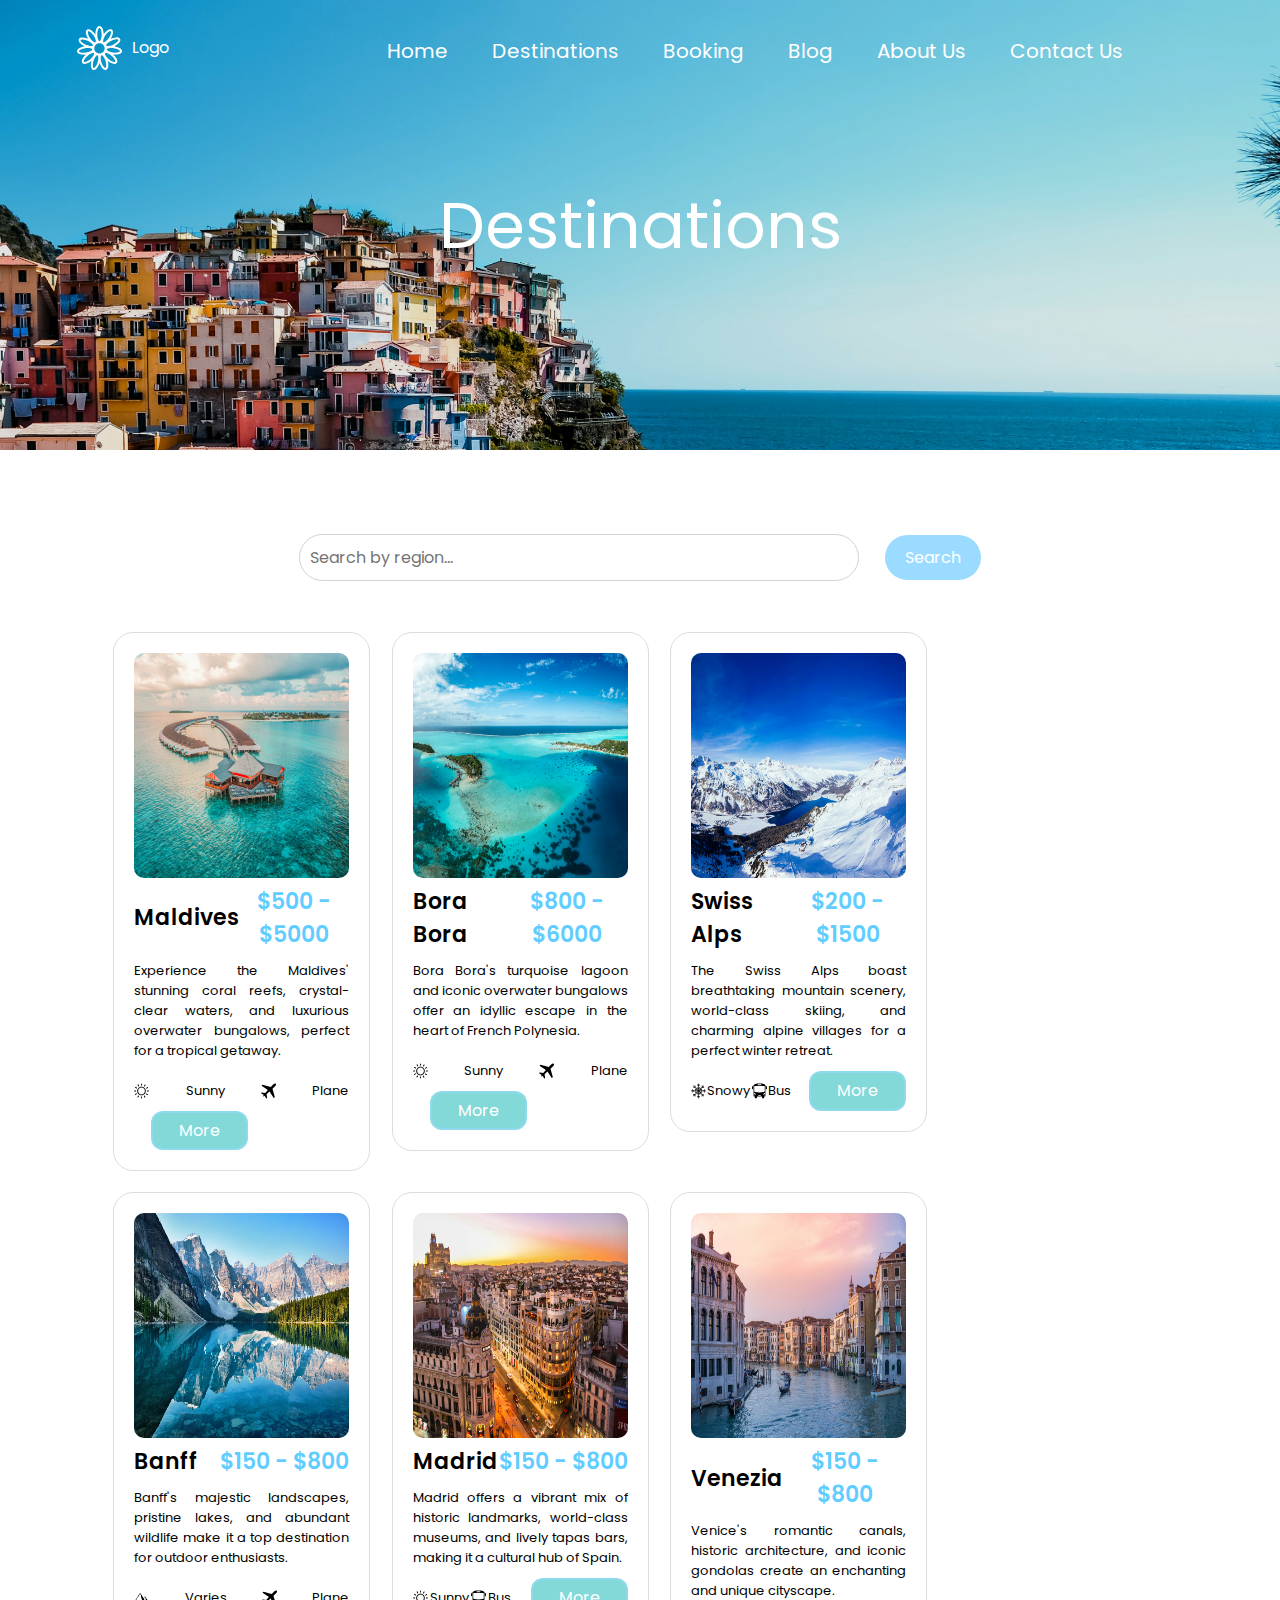
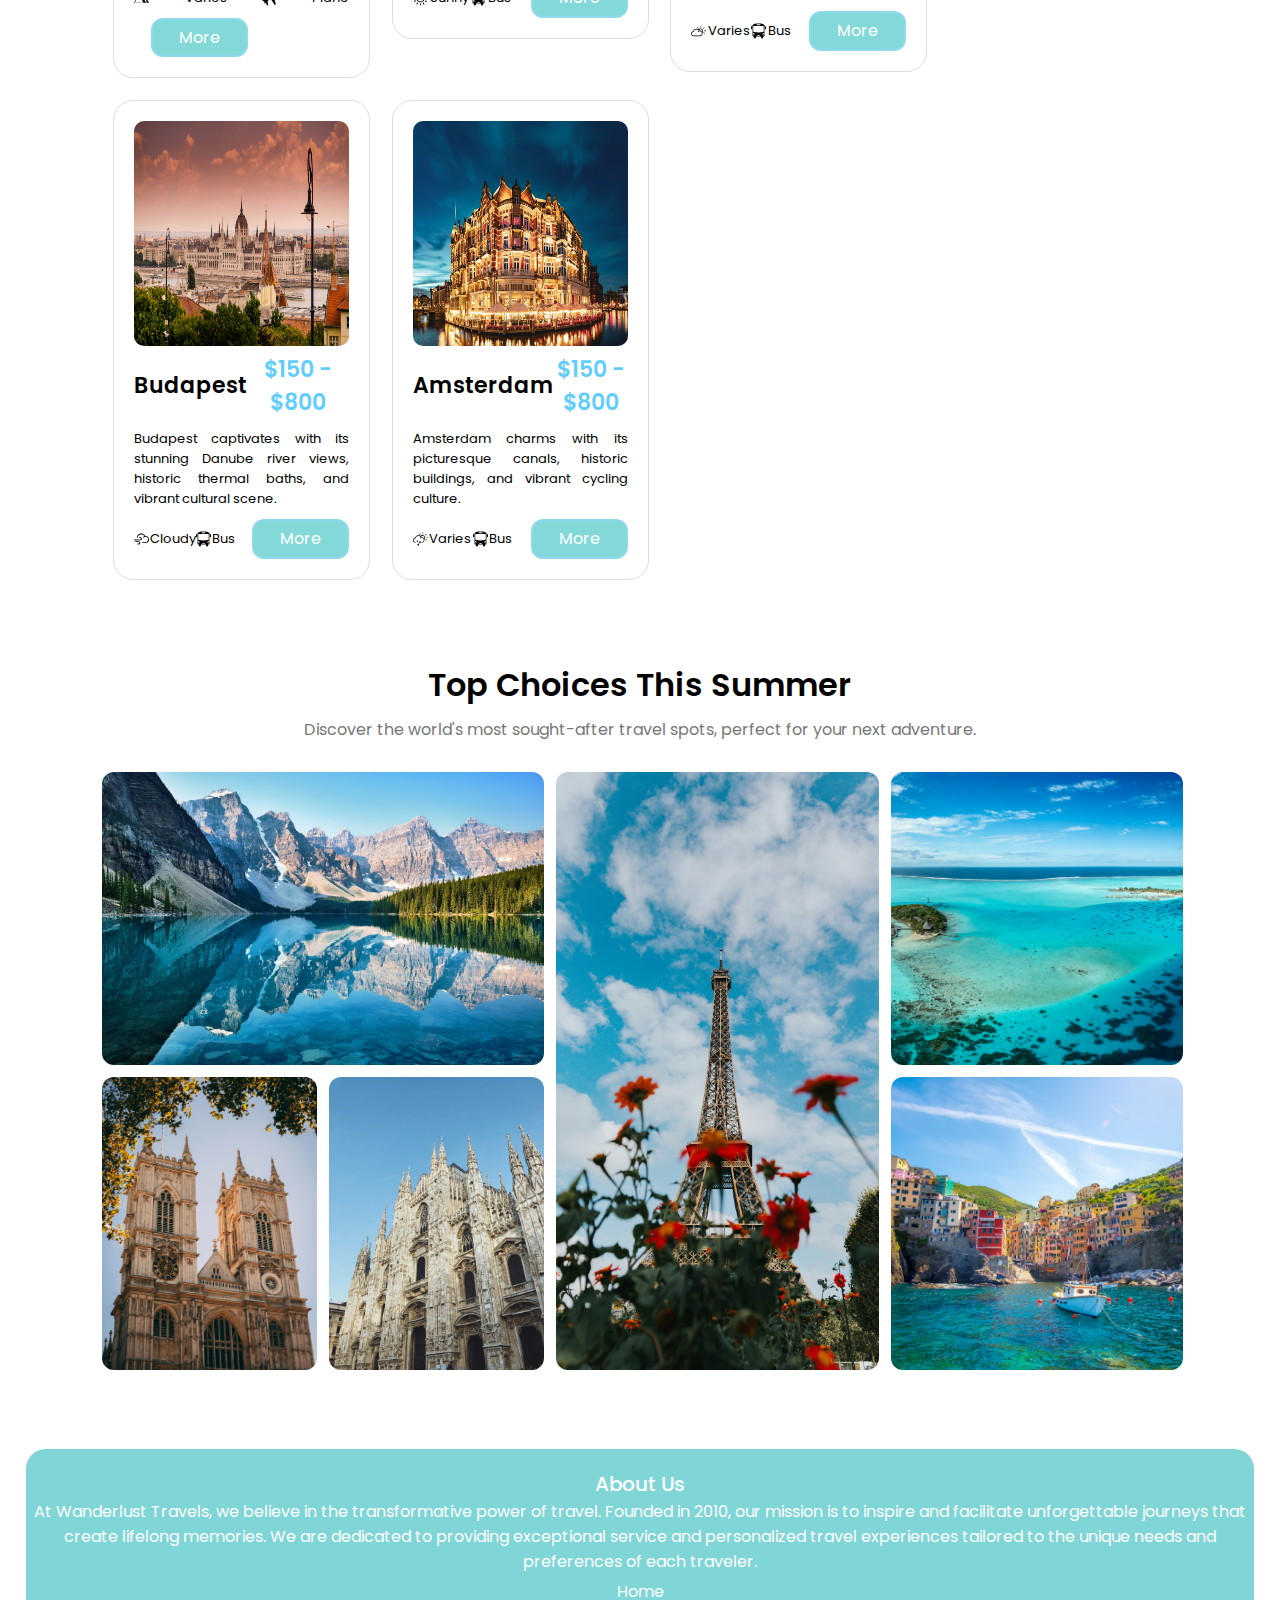
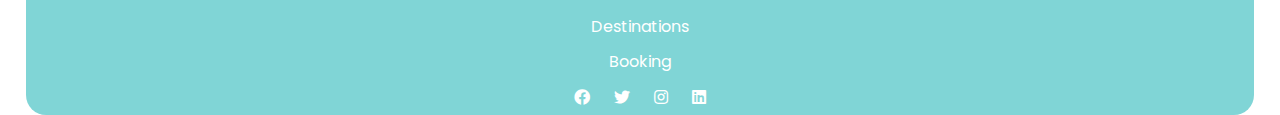
<file: destinations.html>
<!DOCTYPE html>
<html lang="en">
<head>
    <meta charset="UTF-8">
    <title>Destinations</title><meta name="viewport" content="width=device-width, initial-scale=1.0">
    <link rel="stylesheet" href="stylesheet.css">
    <link rel="preconnect" href="https://fonts.googleapis.com">
    <link rel="preconnect" href="https://fonts.gstatic.com" crossorigin>
    <link rel="stylesheet" href="https://cdnjs.cloudflare.com/ajax/libs/font-awesome/5.15.4/css/all.min.css" integrity="..." crossorigin="anonymous" />
    <link href="https://fonts.googleapis.com/css2?family=Poppins:ital,wght@0,100;0,200;0,300;0,400;0,500;0,600;0,700;0,800;0,900;1,100;1,200;1,300;1,400;1,500;1,600;1,700;1,800;1,900&display=swap" rel="stylesheet">
</head>
<body>
    <section class="sub-header">
        <nav>
            <a href="index.html"><img src="img/logo.svg" alt="Logo">Logo</a>
            <div class="nav-links">
                <ul>
                    <li><a href="index.html">Home</a></li>
                    <li><a href="destinations.html">Destinations</a></li>
                    <li><a href="booking.html">Booking</a></li>
                    <li><a href="blog.html">Blog</a></li>
                    <li><a href="about-us.html">About Us</a></li>
                    <li><a href="contact-us.html">Contact Us</a></li>
                </ul>
            </div>
        </nav>
        <div class="text-box-sub">
            <h1>Destinations</h1>
        </div>
    </section>

    <section class="main">
        <section class="search-bar">
            <div class="container">
                <input type="text" id="search" placeholder="Search by region...">
                <button onclick="searchDestinations()">Search</button>
            </div>
        </section>

        <section class="destinations-detail">
                <article class="destination-col">
                    <img src="img/maldives2.jpg" alt="Maldives">
                    <div class="destination-title">
                        <h2>Maldives</h2>
                        <p>$500 - $5000</p>
                    </div>
                    <div class="destination-icons">
                        <p>Experience the Maldives' stunning coral reefs, crystal-clear waters, and luxurious overwater bungalows, perfect for a tropical getaway.</p>
                        <img src="img/sunny.svg" alt="Sunny"><p>Sunny</p>
                        <img src="img/plane.svg" alt="Plane"><p>Plane</p>
                        <a class="more-btn" data-destination="maldives">More</a>
                    </div>
                    <div class="destination-info" style="display: none">
                        <p><strong>Location:</strong> The Maldives, located in the Indian Ocean southwest of Sri Lanka and India, is an archipelago consisting of 26 atolls.</p>
                        <p><strong>Culture:</strong> The Maldives boasts a unique cultural heritage influenced by South Indian, Sinhalese, and Arab traditions, reflected in its language, cuisine, and customs.</p>
                        <p><strong>Top Attractions:</strong> Visitors to the Maldives can explore breathtaking coral reefs teeming with marine life, dine at underwater restaurants for a one-of-a-kind experience, and indulge in luxury accommodations on private islands.</p>
                        <p><strong>Places to Stay:</strong> Experience unparalleled luxury at resorts such as Soneva Fushi, Conrad Maldives Rangali Island, and Anantara Kihavah Maldives Villas, offering world-class amenities and stunning natural surroundings.</p>
                        <p><strong>General Tips:</strong> The best time to visit the Maldives is from November to April when the weather is dry and ideal for outdoor activities such as diving, snorkeling, and beach relaxation.</p>
                        <p><strong>Transport Options:</strong> Speedboats, seaplanes, and domestic flights available</p>
                        <div class="reservation-btn">
                            <button onclick="makeReservation('Maldives')">Make a Reservation</button>
                        </div>
                    </div>

                </article>

                <article class="destination-col">
                    <img src="img/bora-bora.jpg" alt="Bora Bora">
                    <div class="destination-title">
                        <h2>Bora Bora</h2>
                        <p>$800 - $6000</p>
                    </div>
                    <div class="destination-icons">
                        <p>Bora Bora's turquoise lagoon and iconic overwater bungalows offer an idyllic escape in the heart of French Polynesia.</p>
                        <img src="img/sunny.svg" alt="Sunny"><p>Sunny</p>
                        <img src="img/plane.svg" alt="Plane"><p>Plane</p>
                        <a class="more-btn" data-destination="borabora">More</a>
                    </div>
                    <div class="destination-info" style="display: none">
                        <p><strong>Location:</strong> Bora Bora is located in the South Pacific Ocean and is part of French Polynesia, known for its stunning turquoise waters and lush tropical landscapes.</p>
                        <p><strong>Culture:</strong> Bora Bora boasts a rich Polynesian culture infused with French influences, evident in its language, cuisine, and traditional arts.</p>
                        <p><strong>Top Attractions:</strong> Visitors to Bora Bora can't miss iconic landmarks such as Mount Otemanu, Matira Beach renowned for its powdery white sands, and Coral Gardens.</p>
                        <p><strong>Places to Stay:</strong> Experience luxury and comfort at resorts like Four Seasons Resort Bora Bora, St. Regis Bora Bora Resort, and InterContinental Bora Bora Resort & Thalasso Spa.</p>
                        <p><strong>General Tips:</strong> The best time to visit Bora Bora is from May to October, during the dry season, when the weather is pleasant for outdoor activities and water sports.</p>
                        <p><strong>Transport Options:</strong>Boat transfers to different motus (small islets), taxis, and bicycles</p>
                        <div class="reservation-btn">
                            <button onclick="makeReservation('Bora Bora')">Make a Reservation</button>
                        </div>
                    </div>

                </article>

                <article class="destination-col">
                    <img src="img/swiss-alps.jpg" alt="Swiss Alps">
                    <div class="destination-title">
                        <h2>Swiss Alps</h2>
                        <p>$200 - $1500</p>
                    </div>
                    <div class="destination-icons">
                        <p>The Swiss Alps boast breathtaking mountain scenery, world-class skiing, and charming alpine villages for a perfect winter retreat.</p>
                        <img src="img/snowflake.svg" alt="Sunny"><p>Snowy</p>
                        <img src="img/bus.svg" alt="Plane"><p>Bus</p>
                        <a class="more-btn" data-destination="swiss-alphs">More</a>
                    </div>
                    <div class="destination-info" style="display: none">
                        <p><strong>Location:</strong> The Swiss Alps are located in Central Europe, spanning Switzerland and parts of neighboring countries.</p>
                        <p><strong>Culture:</strong> The Swiss Alps are rich in alpine traditions influenced by the country's diverse linguistic regions, including German, French, and Italian cultures.</p>
                        <p><strong>Top Attractions:</strong> Visitors to the Swiss Alps can explore iconic landmarks such as the Matterhorn, the Jungfraujoch railway station offering panoramic views, and the picturesque Lake Geneva.</p>
                        <p><strong>Places to Stay:</strong> Experience luxury and comfort at renowned mountain resorts like The Chedi Andermatt, Grand Hotel Kronenhof in Pontresina, and the historic Badrutt's Palace Hotel in St. Moritz.</p>
                        <p><strong>General Tips:</strong> For skiing and winter sports enthusiasts, the ideal time is from December to March. For hiking and outdoor adventures, plan your visit from June to September.</p>
                        <p><strong>Transport Options:</strong> Scenic trains like the Glacier Express, efficient cable cars and funiculars, and well-connected bus routes.</p>
                        <div class="reservation-btn">
                            <button onclick="makeReservation('Swiss Alps')">Make a Reservation</button>
                        </div>
                    </div>
                </article>

                <article class="destination-col">
                    <img src="img/banff.jpg" alt="Banff">
                    <div class="destination-title">
                        <h2>Banff</h2>
                        <p>$150 - $800</p>
                    </div>
                    <div class="destination-icons">
                        <p>Banff's majestic landscapes, pristine lakes, and abundant wildlife make it a top destination for outdoor enthusiasts.</p>
                        <img src="img/mountains.svg" alt="Sunny"><p>Varies</p>
                        <img src="img/plane.svg" alt="Plane"><p>Plane</p>
                        <a class="more-btn">More</a>
                    </div>
                    <div class="destination-info" style="display: none">
                        <p><strong>Location:</strong> Banff, located in the Canadian Rockies in Alberta, Canada, is within Banff National Park, Canada's first national park.</p>
                        <p><strong>Culture:</strong> Banff is a cultural hub with a rich history rooted in the Canadian wilderness. The town hosts numerous festivals, art galleries, and museums.</p>
                        <p><strong>Top Attractions:</strong> Explore the stunning landscapes of Banff National Park, including Lake Louise, Moraine Lake, and the Banff Gondola.</p>
                        <p><strong>Places to Stay:</strong> Enjoy the rustic charm and luxury of accommodations such as the Fairmont Banff Springs, Rimrock Resort Hotel, and Baker Creek Mountain Resort.</p>
                        <p><strong>General Tips:</strong> Winter for skiing and snowboarding, or summer for hiking, biking, and enjoying the lakes. Always be prepared for changing weather conditions in the mountains.</p>
                        <p><strong>Transport Options:</strong> Banff is accessible by car from Calgary International Airport, with shuttle services available. Within Banff, Roam Transit buses and rental bikes are popular ways to explore the area.</p>
                        <div class="reservation-btn">
                            <button onclick="makeReservation('Banff')">Make a Reservation</button></div>
                        </div>
                </article>

            <article class="destination-col">
                <img src="img/madrid.jpg" alt="Madrid">
                <div class="destination-title">
                    <h2>Madrid</h2>
                    <p>$150 - $800</p>
                </div>
                <div class="destination-icons">
                    <p>Madrid offers a vibrant mix of historic landmarks, world-class museums, and lively tapas bars, making it a cultural hub of Spain.</p>
                    <img src="img/sunny.svg" alt="Sunny"><p>Sunny</p>
                    <img src="img/bus.svg" alt="Plane"><p>Bus</p>
                    <a class="more-btn">More</a>
                </div>
                <div class="destination-info" style="display: none">
                    <p><strong>Location:</strong> Madrid, the capital of Spain, is located in the heart of the country and is known for its rich history, vibrant culture, and bustling city life.</p>
                    <p><strong>Culture:</strong> The city is home to world-renowned art museums like the Prado, Reina Sofía, and Thyssen-Bornemisza, as well as historic sites, traditional tapas bars, and lively flamenco performances.</p>
                    <p><strong>Top Attractions:</strong> Visitors to Madrid can explore iconic landmarks such as the Royal Palace, Puerta del Sol, and Plaza Mayor. Other top attractions include Retiro Park, Gran Vía, and the bustling markets of El Rastro.</p>
                    <p><strong>Places to Stay:</strong> Enjoy a variety of accommodations, luxury hotels like the Westin Palace, the Ritz-Carlton, and the NH Collection Madrid Paseo del Prado</p>
                    <p><strong>General Tips:</strong> The best time to visit Madrid is during spring (March to May) and autumn (September to November) when the weather is pleasant and ideal for sightseeing.</p>
                    <p><strong>Transport Options:</strong> The city has an efficient public transport system, including metro, buses, and taxis, making it easy to get around.</p>
                    <div class="reservation-btn">
                        <button onclick="makeReservation('Madrid')">Make a Reservation</button>
                    </div>
                </div>
            </article>

            <article class="destination-col">
                <img src="img/venezia.jpg" alt="Venezia">
                <div class="destination-title">
                    <h2>Venezia</h2>
                    <p>$150 - $800</p>
                </div>
                <div class="destination-icons">
                    <p>Venice's romantic canals, historic architecture, and iconic gondolas create an enchanting and unique cityscape.</p>
                    <img src="img/cloudy-sun.svg" alt="Sunny"><p>Varies</p>
                    <img src="img/bus.svg" alt="Plane"><p>Bus</p>
                    <a class="more-btn">More</a>
                </div>
                <div class="destination-info" style="display: none">
                    <p><strong>Location:</strong> Venice, known as Venezia in Italian, is located in northeastern Italy.</p>
                    <p><strong>Culture:</strong> The city is famous for its beautiful architecture, art, music, and unique traditions such as the Venice Carnival, which features elaborate masks and costumes.</p>
                    <p><strong>Top Attractions:</strong> Visitors to Venice can explore iconic landmarks such as St. Mark's Basilica, the Doge's Palace, and the Rialto Bridge. Other top attractions include the Grand Canal, the Gallerie dell'Accademia, and the charming island of Murano.</p>
                    <p><strong>Places to Stay:</strong> Experience luxurious accommodations at hotels like The Gritti Palace, Aman Venice, and Hotel Danieli, as well as charming boutique hotels.</p>
                    <p><strong>General Tips:</strong> The best time to visit Venice is during the spring (April to June) and fall (September to November) when the weather is mild.</p>
                    <p><strong>Transport Options:</strong> Venice can be reached via Marco Polo Airport, followed by a water taxi or bus to the city. Within Venice, the primary mode of transport is by foot or by vaporetto (water bus).</p>
                    <div class="reservation-btn">
                        <button onclick="makeReservation('Venice')">Make a Reservation</button>
                    </div>
                </div>
            </article>

            <article class="destination-col">
                <img src="img/budapest.jpg" alt="Budapest">
                <div class="destination-title">
                    <h2>Budapest</h2>
                    <p>$150 - $800</p>
                </div>
                <div class="destination-icons">
                    <p>Budapest captivates with its stunning Danube river views, historic thermal baths, and vibrant cultural scene.</p>
                    <img src="img/cloudy.svg" alt="Sunny"><p>Cloudy</p>
                    <img src="img/bus.svg" alt="Plane"><p>Bus</p>
                    <a class="more-btn">More</a>
                </div>
                <div class="destination-info" style="display: none">
                    <p><strong>Location:</strong> Budapest, the capital of Hungary, is situated on the banks of the Danube River.</p>
                    <p><strong>Culture:</strong> Budapest boasts a rich cultural heritage influenced by various periods of Hungarian history.</p>
                    <p><strong>Top Attractions:</strong> Visitors to Budapest can explore iconic landmarks such as the Buda Castle, Parliament Building, and Fisherman's Bastion.</p>
                    <p><strong>Places to Stay:</strong> Enjoy luxurious accommodations at hotels like the Four Seasons Hotel Gresham Palace, Aria Hotel Budapest, and Corinthia Hotel Budapest.</p>
                    <p><strong>General Tips:</strong> The best time to visit Budapest is from March to May and September to November when the weather is mild and the city is less crowded.</p>
                    <p><strong>Transport Options:</strong> Budapest is accessible via Budapest Ferenc Liszt International Airport, with excellent public transport options including buses, trams, and the metro.</p>
                    <div class="reservation-btn">
                        <button onclick="makeReservation('Budapest')">Make a Reservation</button>
                    </div>
                </div>
            </article>

            <article class="destination-col">
                <img src="img/amsterdam.jpg" alt="Amsterdam">
                <div class="destination-title">
                    <h2>Amsterdam</h2>
                    <p>$150 - $800</p>
                </div>
                <div class="destination-icons">
                    <p>Amsterdam charms with its picturesque canals, historic buildings, and vibrant cycling culture.</p>
                    <img src="img/rain-sun.svg" alt="Sunny"><p>Varies</p>
                    <img src="img/bus.svg" alt="Plane"><p>Bus</p>
                    <a class="more-btn">More</a>
                </div>
                <div class="destination-info" style="display: none">
                    <p><strong>Location:</strong> Amsterdam, the capital of the Netherlands, is located in the western part of the country.</p>
                    <p><strong>Culture:</strong> Amsterdam is a cultural hub known for its artistic heritage, vibrant nightlife, and liberal attitudes. The city is home to world-famous museums such as the Van Gogh Museum, Rijksmuseum, and Anne Frank House.</p>
                    <p><strong>Top Attractions:</strong> Visitors to Amsterdam can explore top attractions like the Anne Frank House, Van Gogh Museum, and the Heineken Experience.</p>
                    <p><strong>Places to Stay:</strong> Experience luxury at hotels like the Waldorf Astoria Amsterdam, Conservatorium Hotel, and Pulitzer Amsterdam.</p>
                    <p><strong>General Tips:</strong> The best time to visit Amsterdam is during spring (April to May) and fall (September to November) when the weather is mild and the city is less crowded.</p>
                    <p><strong>Transport Options:</strong> Amsterdam is served by Schiphol Airport, with excellent public transport links to the city center. The city has an extensive tram, bus, and metro system, and is also very walkable and bike-friendly.</p>
                    <div class="reservation-btn">
                        <button onclick="makeReservation('Amsterdam')">Make a Reservation</button>
                    </div>
                </div>
            </article>
        </section>
    </section>

    <section class="popular-destinations">
        <h2>Top Choices This Summer</h2>
        <p>Discover the world's most sought-after travel spots, perfect for your next adventure.</p>
        <div class="popular-destinations-grid">
            <img id="image1" src="img/banff.jpg" alt="Banff">
            <img id="image2" src="img/London.jpg" alt="London">
            <img id="image3" src="img/barcelona.jpg" alt="Barcelona">
            <img id="image4" src="img/paris2.jpg" alt="Maldives">
            <img id="image5" src="img/bora-bora.jpg" alt="Maldives">
            <img id="image6" src="img/home.jpg" alt="Maldives">
        </div>
    </section>

    <section class="footer" style="margin-top: 2%">
        <h4>About Us</h4>
        <p>At Wanderlust Travels, we believe in the transformative power of travel. Founded in 2010, our mission is to inspire and facilitate unforgettable journeys that create lifelong memories. We are dedicated to providing exceptional service and personalized travel experiences tailored to the unique needs and preferences of each traveler.</p>
        <div class="footer-links">
            <ul>
                <li><a href="index.html">Home</a></li>
                <li><a href="destinations.html">Destinations</a></li>
                <li><a href="booking.html">Booking</a></li>
            </ul>
        </div>
        <div class="icons">
            <i class="fab fa-facebook"></i>
            <i class="fab fa-twitter"></i>
            <i class="fab fa-instagram"></i>
            <i class="fab fa-linkedin"></i>
        </div>
    </section>

    <script>
        document.addEventListener('DOMContentLoaded', function () {

            window.searchDestinations = function() {
                const searchInput = document.getElementById('search').value.toLowerCase();
                const destinations = document.querySelectorAll('.destination-col');
                destinations.forEach(destination => {
                    const destinationText = destination.textContent.toLowerCase();
                    if (destinationText.includes(searchInput)) {
                        destination.style.display = '';
                    } else {
                        destination.style.display = 'none';
                    }
                });
            };


            window.makeReservation = function(destination) {
                alert(`You are about to make a reservation for ${destination}!`);
            };

            const moreButtons = document.querySelectorAll('.more-btn');
            const destinationsDetail = document.querySelector('.destinations-detail');
            const destinationCols = document.querySelectorAll('.destination-col');

            moreButtons.forEach(button => {
                button.addEventListener('click', function () {
                    const destinationCol = this.closest('.destination-col');
                    const expandedCol = document.querySelector('.destination-col.expanded');


                    if (expandedCol && expandedCol !== destinationCol) {
                        expandedCol.classList.remove('expanded');
                        expandedCol.querySelector('.destination-info').style.display = 'none';
                        const prevButton = expandedCol.querySelector('.more-btn');
                        prevButton.classList.remove('close-btn');
                        prevButton.textContent = 'More';
                    }


                    destinationCol.classList.toggle('expanded');
                    const destinationInfo = destinationCol.querySelector('.destination-info');
                    destinationInfo.style.display = destinationInfo.style.display === 'block' ? 'none' : 'block';


                    if (destinationCol.classList.contains('expanded')) {
                        this.classList.add('close-btn');
                        this.textContent = ' ';

                        destinationCol.scrollIntoView({ behavior: 'smooth', block: 'start' });
                    } else {
                        this.classList.remove('close-btn');
                        this.textContent = 'More';
                    }


                    if (destinationCol.classList.contains('expanded')) {

                        destinationsDetail.prepend(destinationCol);


                        destinationCols.forEach(col => {
                            if (col !== destinationCol) {
                                destinationsDetail.appendChild(col);
                            }
                        });
                    } else {

                        destinationCols.forEach(col => {
                            destinationsDetail.appendChild(col);
                        });
                    }
                });
            });
        });

    </script>
</body>
</html>
</file>
<file: stylesheet.css>
*{
    margin: 0;
    padding: 0;
    font-family: "Poppins", sans-serif;
}
.header{
    min-height: 80vh;
    width: 84%;
    margin-right: 8%;
    margin-left: 8%;
    background-image: linear-gradient(rgba(0, 0, 0, 0.1), rgba(0, 0, 0, 0.1)), url('img/home2.jpg');
    background-size: cover;
    background-position: center;
    background-repeat: no-repeat;
    background-attachment: fixed;
    border-radius: 16px;
}
.header nav{
    display:flex;
    padding: 2% 6%;
    justify-content: space-between;
    align-items: center;
}
.header nav img{
    width: 45px;
}
.header nav a{
    color: #fff;
    text-decoration: none;
    display: flex;
    justify-content: center;
    align-items: center;
    gap: 10px;
}
.nav-links{
    flex: 1;
    text-align: right;

}
.nav-links ul li{
    padding-top: 10px;
    list-style: none;
    padding-left: 40px;
    display:inline-block;
    position: relative;
}
.nav-links ul li a{
    color: #fff;
    text-decoration: none;
    font-size: 20px;
    position: relative;
    overflow: hidden;
}
.text-box{
    width: 30%;
    color: #fff;
    position: absolute;
    top: 40%;
    left: 70%;
    transform: translate(-50%, -50%);
    text-align: left;
}
.text-box h1{
    font-size: 4rem;
    font-weight: normal;
}
.btn{
    text-decoration: none;
    color: #fff;
    position: relative;
    transition: all 0.2s ease;
    width: 12vw;
    display: flex;
    justify-content: left;
}
.btn:before {
    content: "";
    position: absolute;
    top: 0;
    left: 0;
    border-radius: 28px;
    background: rgba(111, 202, 222, 0.48);
    width: 50px;
    height: 56px;
    transition: all 0.3s ease;
}
.btn span {
    padding-left: 20px;
    padding-top: 20px;
    position: relative;
    font-size: 18px;
    line-height: 18px;
    font-weight: 800;
    letter-spacing: 0.25em;
    text-transform: uppercase;
    vertical-align: middle;
}
.btn svg {
    position: relative;
    top: 0;
    margin-left: 18px;
    margin-top: 12px;
    padding-top: 10px;
    fill: none;
    stroke-linecap: round;
    stroke-linejoin: round;
    stroke: #fff;
    stroke-width: 2;
    transform: translateX(-5px);
    transition: all 0.3s ease;
}
.btn:hover:before {
    width: 100%;
    background: rgba(111, 202, 222, 0.82);
}
.btn:hover svg {
    transform: translateX(0);
}
.btn:active {
    transform: scale(0.96);
}

/* For desktop screens smaller than 1920px */
@media (max-width: 1610px) {
    .text-box h1 {
        font-size: 3.7rem;
    }
    .btn {
        width: 14vw;
    }
}
@media (max-width: 1490px) {
    .text-box h1 {
        font-size: 3.4rem;
    }
    .btn {
        width: 15vw;
    }
}
@media (max-width: 1367px){
    .text-box h1 {
        font-size: 3.1rem;
    }
    .btn {
        width: 15vw;
    }
    .btn span{
        font-size: 16px;
    }
}
@media (max-width: 1280px){
    .text-box h1 {
        font-size: 2.9rem;
    }
    .btn {
        width: 16vw;
    }
}

.services{
    width: 84%;
    margin-right: 8%;
    margin-left: 8%;
    text-align: left;
    padding-top: 50px;
}
.services h2{
    font-size: 32px;
    font-weight: 600;
}
.services p{
    color:#777;
    font-size: 16px;
    font-weight:400;
    line-height: 22px;
    padding-top: 10px;
    padding-bottom: 10px;
}
.services-row{
    margin-top: 2%;
    display: flex;
    width: 80%;
    margin-right: 10%;
    margin-left: 10%;
    justify-content: space-between;
}
.services-col{
    flex-basis: 25%;
    background: rgba(111, 202, 222, 0.33);
    border-radius: 10px;
    padding: 20px 12px;
    margin-bottom: 5%;
    box-sizing: border-box;
    transition: 0.5s;
    text-align: center;
}
.services-col img{
    width: 60px;
    margin-bottom: 4px;
}
.services-col h3{
    font-weight: 600;
    margin-bottom: 2px;
}
.services-col:hover{
    box-shadow: 0 0 20px 0 rgba(0, 0, 0, 0.2);
    cursor: default;
}



.destinations{
    margin: auto;
    text-align: center;
    padding-top: 50px;
}
.destinations h1{
    font-size: 32px;
    font-weight: 600;
}
.destinations p{
    color:#777;
    font-size: 16px;
    font-weight:400;
    line-height: 22px;
    padding-top: 10px;
    padding-bottom: 10px;
}
.destinations-options{
    width: 100%;
    display: flex;
}
.show-less-btn{
    margin-top: 20%;
    margin-left: 3%;
    justify-content: center;
    align-items: center;
    transform: translateY(-50%);
    background-color: rgba(98, 191, 212, 0.63);
    color: #fff;
    border: none;
    border-radius: 50%;
    width: 50px;
    height: 50px;
    font-size: 24px;
    cursor: pointer;
    transition: background-color 0.3s;
}
.show-less-btn:hover {
    background-color: rgba(98, 191, 212, 0.93);
}
.show-more-btn {
    margin-top: 20%;
    margin-right: 3%;
    justify-content: center;
    align-items: center;
    transform: translateY(-50%);
    background-color: rgba(98, 191, 212, 0.63);
    color: #fff;
    border: none;
    border-radius: 50%;
    width: 50px;
    height: 50px;
    font-size: 24px;
    cursor: pointer;
    transition: background-color 0.3s;
}
.show-more-btn:hover {
    background-color: rgba(98, 191, 212, 0.93);
}
.destinations-options{
    width: 100%;
}
.destinations-row{
    width: 84%;
    margin-left: 5%;
    margin-right: 5%;
    margin-top: 2% ;
    display: flex;
    justify-content: space-between;
}
.destinations-col{
    flex-basis: 32%;
    margin-bottom: 50px;
    position: relative;
    overflow: hidden;
    opacity: 1;
    transform: translateX(0);
    transition: opacity 0.5s ease, transform 0.8s ease;
}
.destinations-col.hidden-forward {
    opacity: 0;
    transform: translateX(-100%);
}

.destinations-col.enter-forward {
    opacity: 0;
    transform: translateX(100%);
}

.destinations-col.hidden-backward {
    opacity: 0;
    transform: translateX(100%);
}

.destinations-col.enter-backward {
    opacity: 0;
    transform: translateX(-100%);
}
.destinations-col img{
    display: block;
    width: 100%;
    height: 100%;
    border-radius: 10px;
}
.layer {
    height: 100%;
    width: 100%;
    position: absolute;
    top: 0;
    left: 0;
    background: transparent;
    transition: 0.5s;
    overflow: hidden;
}
.shadow{
    height: 100%;
    width: 100%;
    top: 0;
    left: 0;
    background: transparent;
    transition: 0.5s;
    overflow: hidden;
}
.shadow::after{
    content: "";
    position: absolute;
    bottom: 0;
    left: 0;
    width: 100%;
    height: 30%;
    background: linear-gradient(to top, rgba(4, 104, 159, 1), transparent);
    border-radius: 10px;
    opacity: 0;
    transition: opacity 0.5s;
}

.shadow:hover::after {
    opacity: 1;
}
.shadow h3 {
    width: 100%;
    font-weight: 500;
    color: #fff;
    font-size: 26px;
    top: 0;
    left: 50%;
    transform: translateX(-50%);
    position: absolute;
    opacity: 0;
    transition: 0.5s;
    text-shadow: 2px 2px 2px rgba(97, 173, 255, 1);
}
.shadow:hover h3 {
    top: 5%;
    opacity: 1;
}
.layer p {
    width: 80%;
    font-weight: 300;
    color: #fff;
    font-size: 14px;
    bottom: 0;
    left: 50%;
    transform: translateX(-50%);
    position: absolute;
    opacity: 0;
    transition: 0.5s;
    text-shadow: 2px 2px 2px rgba(97, 173, 255, 1);
}
.layer:hover p {
    bottom: 10%;
    opacity: 1;
    cursor: default;
}



.promotions{
    width: 84%;
    margin-right: 8%;
    margin-left: 8%;
    text-align: left;
    margin-top: 4%;
}
.promotions h2{
    font-size: 32px;
    font-weight: 600;
}
.promotions p{
    color:#777;
    font-size: 16px;
    font-weight:400;
    line-height: 22px;
    padding-top: 20px;
    padding-bottom: 10px;
}
.promotions-row{
    display: flex;
    gap: 40px;
    margin-top: 5%;
}
.promotions-col{
    display: flex;
    justify-content: center;
    transition: 0.5s;
    padding: 20px;
    border-radius: 20px;
    background-color: rgba(222, 247, 255, 0.7);
}
.promotions-col img{
    width: 30%;
    border-radius: 10px;
}
.promotions-col-container{
    display: flex;
    flex-direction: column;
    justify-content: space-between;
    align-items: center;
    padding-left: 30px;
    width: 80%;
    text-align: center;
}
.promotions-col-container h3{
    text-align: center;
    font-weight: 500;
    font-size: 30px;

}
.promotions-col-container p{
    color:#777;
    font-size: 16px;
    font-weight:400;
    line-height: 22px;
    padding-top: 10px;
    padding-bottom: 10px;
    text-align: center;
}
.promotions-col:hover{
    box-shadow: 0 0 20px 0 rgba(0, 0, 0, 0.2);
    cursor: default;
}
.book-btn{
    border-radius: 30px;
    width: 20%;
    display: inline-block;
    text-decoration: none;
    transition: 0.5s;
    color: #fff;
    background: rgba(0, 200, 204, 0.7);
    padding: 12px 34px;
    font-size: 13px;
    cursor:pointer;
}
.book-btn:hover{
    border-radius: 30px;
    box-shadow: 0 0 20px 0 rgba(0, 0, 0, 0.2);
}
.cta{
    width: 84%;
    height: 30%;
    margin-right: 8%;
    margin-left: 8%;
    margin-top: 8%;
    background-image: linear-gradient(rgba(0, 0, 0, 0.1), rgba(0, 0, 0, 0.1)), url(img/waves.jpg);
    background-position: center;
    background-size:cover;
    border-radius: 10px;
    text-align: center;
    padding: 100px 0;
}
.cta h1{
    color: #fff;
    margin-bottom: 40px;
    padding: 0;
    font-size: 40px;
}
.contact-btn{
    border-radius: 10px;
    display: inline-block;
    text-decoration: none;
    transition: 0.5s;
    color: #fff;
    background-color: rgba(79, 222, 225, 0.51);
    border: 1px solid rgba(0, 218, 222, 0.51);
    padding: 12px 34px;
    font-size: 17px;
    position: relative;
    cursor:pointer;
}
.contact-btn:hover{
    border-radius: 10px;
    background-color: rgba(79, 222, 225, 0.21);
}
.footer{
    margin-top: 7%;
    margin-left: 2%;
    margin-right: 2%;
    border-radius: 20px;
    background-color: rgba(6, 173, 175, 0.51);
}
.footer h4, .footer p{
    text-align: center;
    color: #fff;
}
.footer h4{
    padding-top: 20px;
    font-size: 20px;
    font-weight: 500;
    color: #fff;
}
.footer-links ul{
    display: flex;
    flex-direction: column;
    align-items: center;
    list-style: none;
}
.footer-links ul li{
    padding: 5px;
}
.footer-links ul li a{
    text-decoration: none;
    color: #fff;
}
.icons{
    text-align: center;
    color: #fff;
}
.icons i{
    padding: 10px;
}

/*Destinations Page*/
.sub-header{
    height: 50vh;
    background-image: linear-gradient(rgba(0, 0, 0, 0.1), rgba(0, 0, 0, 0.1)), url('img/home2.jpg');
    background-size: cover;
    background-position: center;
    background-repeat: no-repeat;
    background-attachment: fixed;
}
.sub-header nav{
    display:flex;
    padding: 2% 6%;
    justify-content: space-between;

}
.sub-header nav img{
    width: 45px;
}
.sub-header nav a{
    color: #fff;
    text-decoration: none;
    display: flex;
    justify-content: center;
    align-items: center;
    gap: 10px;
}
.sub-header nav ul{
    padding-right: 80px;
}
.text-box-sub{
    width: 90%;
    color: #fff;
    position: absolute;
    top: 25%;
    left: 50%;
    transform: translate(-50%, -50%);
    text-align: center;
}
.text-box-sub h1{
    font-size: 4rem;
    font-weight: normal;
}
.search-bar {
    padding: 20px 0;
    text-align: center;
}

.search-bar input[type="text"] {
    width: 50%;
    padding: 10px;
    font-size: 16px;
}


.main{
    width: 84%;
    margin-right: 8%;
    margin-left: 8%;
    text-align: left;
    margin-top: 5%;
}
.search-bar button {
    padding: 10px 20px;
    font-size: 16px;
    color: #fff;
    background-color: rgba(154, 219, 255, 1);
    border: none;
    margin-left: 2%;
    cursor: pointer;
    border-radius: 30px;
}
.search-bar .container input{
    border-radius: 30px;
    border: 1px solid lightgrey;
    padding: 10px;
    outline: none;
}
.search-bar .container input:focus{
    border-radius: 30px;
    border: 1px solid lightgrey;
    background-color: #f0f0f0;
}
.destinations-detail {
    padding: 20px 0;
    display: flex;
    justify-content: flex-start;
    justify-items: center;
    flex-wrap: wrap;
}
.destination-col{
    width: 20%;
    height: 40%;
    border: 1px solid #ddd;
    border-radius: 20px;
    padding: 20px;
    margin:1%;
}
.destination-col:hover{
    box-shadow: 0 0 20px 0 rgba(0, 0, 0, 0.2);
    cursor: pointer;
}
.destination-col img {
    width: 100%;
    height: 25vh;
    border-radius: 10px;
}
.destination-info {
    display: none;
}
.destination-title{
    display: flex;
    margin-top: 0;
    justify-content: space-between;
    align-items: center;
}
.destination-title h2{
    font-size: 22px;
    font-weight: 600;
}
.destination-title p{
    color: rgba(52, 191, 255, 0.8);
    font-weight: 600;
    font-size: 22px;
    text-align: center;
}
.destination-icons{
    display: flex;
    justify-content: space-between;
    flex-wrap: wrap;
}
.destination-icons p{
    padding: 10px 0;
    font-size: 13px;
    text-align: justify;
}
.destination-icons img{
    width: 7%;
    height: auto;
}
.destination-col.expanded {
    width: 84%;
    height: 70vh;
    margin-left: 8%;
    margin-right: 8%;
    display: grid;
    grid-template-columns: 1fr 1fr;
    grid-template-rows: 0.1fr auto;
    gap: 12px;
    grid-template-areas:
        "image title title"
        "image info info";
    transition: all 0.5s ease-in-out;
}
.destination-col.expanded img {
    width: 100%;
    height: 100%;
    grid-area: image;
    object-fit: cover;
}
.destination-col.expanded .destination-title h2{
    grid-area: title;
}
.destination-col.expanded .destination-title p{
    grid-area: title;
}
.destination-col.expanded .destination-icons .more-btn {
    grid-area: title;
    margin: 0;
}
.destination-col.expanded .destination-icons p, .destination-col.expanded .destination-icons img{
    display: none;
}

.destination-col.expanded .destination-info {
    grid-area: info;
    display: block;
    height: 50%;
}
.more-btn{
    border-radius: 12px;
    display: inline-block;
    text-decoration: none;
    transition: 0.5s;
    color: #fff;
    border: 2px solid rgba(154, 219, 255, 0.5);
    background: rgba(131, 217, 216, 1);
    margin-left: 8%;
    padding: 5px 26px;
    font-size: 16px;
    position: relative;
    cursor:pointer;
}
.more-btn:hover{
    box-shadow: 0 0 20px 0 rgba(0, 0, 0, 0.2);
}
.more-btn.close-btn {
    background: rgba(131, 217, 216, 1);
    border-radius: 50%;
    width: 30px;
    height: 30px;
    flex-direction: column;
    justify-content: center;
    align-items: center;
    padding: 0;
    margin-left: 0;
    border: none;
}

.reservation-btn{
}
.destination-col button {
    padding: 10px 20px;
    font-size: 16px;
    background-color:rgba(131, 217, 216, 1);
    margin-left: 32%;
    margin-top: 3%;
    border-radius: 20px;
    transition: 0.5s;
    color: white;
    border: none;
    cursor: pointer;
}
.destination-col button:hover{
    border-radius: 20px;
    box-shadow: 0 0 20px 0 rgba(0, 0, 0, 0.2);
}
.destination-info {
    display: none;
    border-top: 1px solid #ccc;
    padding-top: 10px;
    margin-top: 10px;
}
.destination-info p{
    text-align: justify;
    padding-top: 12px;
}
.popular-destinations{
    width: 84%;
    margin-right: 8%;
    margin-left: 8%;
    text-align: center;
    padding-top: 50px;
}
.popular-destinations h2{
    font-size: 32px;
    font-weight: 600;
}
.popular-destinations p{
    color:#777;
    font-size: 16px;
    font-weight:400;
    line-height: 22px;
    padding-top: 10px;
    padding-bottom: 10px;
}
.popular-destinations-grid{
    margin-top: 2%;
    display: grid;
    grid-template-columns: 20% 20% 30% 15% 11%;
    grid-template-rows: 45% 45%;
    gap: 12px;
    grid-template-areas:
        "image1 image1 image4 image5 image5"
        "image2 image3 image4 image6 image6";
}
.popular-destinations-grid #image1{
    width:100%;
    height: 100%;
    grid-area: image1;
    border-radius: 12px;
    object-fit: cover;
}
.popular-destinations-grid #image2{
    width: 100%;
    height: 100%;
    grid-area: image2;
    border-radius: 12px;
    object-fit: cover;
}
.popular-destinations-grid #image3{
    width: 100%;
    height: 100%;
    grid-area: image3;
    border-radius: 12px;
    object-fit: cover;
}
.popular-destinations-grid #image4{
    width: 100%;
    height: 100%;
    grid-area: image4;
    border-radius: 12px;
    object-fit: cover;
}
.popular-destinations-grid #image5{
    width: 100%;
    height: 100%;
    grid-area: image5;
    border-radius: 12px;
    object-fit: cover;
}
.popular-destinations-grid #image6{
    width: 100%;
    height: 100%;
    grid-area: image6;
    border-radius: 12px;
    object-fit: cover;
}

/*Booking Page*/
.choosing-destination-style{
    background-image: url("img/palms.jpg");
    background-size: cover;
    background-position: bottom;
    background-repeat: no-repeat;
    height: 92vh;
    border-radius: 20px;
    width: 84%;
    margin-left: 8%;
    margin-right: 8%;
    margin-bottom: 2%;
}
.choosing-destination{
    display: flex;
    flex-direction: column;
    align-items: center;
    width: 84%;
    margin-left: 8%;
    margin-right: 8%;
    margin-top: 5%;
    margin-bottom: 3%;
}
.choosing-destination h1{
    padding-top: 10px;
    font-size: 40px;
    font-weight: 300;
    padding-bottom: 4px;
    color: #222222;
    margin-top: 2%;
}
.choosing-destination select{
    width: 10%;
    font-size: 16px;
    padding: 0 12px;
    border: 1px solid #ccc;
    border-radius: 12px;
    box-shadow: 0 0 10px rgba(0, 0, 0, 0.1);
    background-color: #f9f9f9;
}
.flight-booking {
    display: flex;
    align-items: center;
    justify-content: center;
    width: 84%;
    margin-right: 8%;
    margin-left: 8%;
}

.flight-booking-container{
    width: 42%;
    height: 50%;
    padding: 20px;
    border: 1px solid #ccc;
    border-radius: 10px;
    box-shadow: 0 0 10px rgba(0, 0, 0, 0.1);
    background-color: #f9f9f9;
}
.flight-booking h2 {
    text-align: center;
}

#flight-booking-form {
    display: flex;
    flex-direction: column;
}

#flight-booking-form fieldset {
    border: none;
    margin-bottom: 10px;
}
#flight-booking-form fieldset .radio-buttons{
    display: flex;
    justify-content: start;
}
#flight-booking-form fieldset .radio-buttons label{
    margin-right: 4%;
}
#flight-booking-form legend {
    font-weight: bold;
}

#flight-booking-form .flight-from-to{
    display: flex;
    width: 100%;
}
#flight-booking-form .flight-from-to label{
    margin-right: 2%;
    margin-top: 2%;
}
#flight-booking-form .flight-from-to input{
    margin-right: 1%;
    width: 40%;
}
#flight-booking-form .flight-from-to select{
    width: 50%;
}

#flight-from,
#flight-to {
    width: 100%;
    padding: 8px;
    margin-top: 5px;
    margin-bottom: 10px;
    border: 1px solid #ccc;
    border-radius: 5px;
    box-sizing: border-box;
}
#flight-booking-form .passengers-options{
    display: flex;
    width: 100%;
}
#flight-booking-form .passengers-options label{
    margin-right: 2%;
    margin-top: 2%;
    padding-left: 5px;
}
#flight-booking-form .passengers-options input{
    width: 20%;
}
#flight-booking-form input[type="text"],
#flight-booking-form input[type="datetime-local"],
#flight-booking-form input[type="number"],
#flight-booking-form select {
    width: 100%;
    padding: 8px;
    margin-top: 5px;
    margin-bottom: 10px;
    border: 1px solid #ccc;
    border-radius: 5px;
    box-sizing: border-box;
}
#flight-booking-form input[type="radio"] {
    margin-right: 5px;
}

#flight-booking-form button {
    padding: 10px 20px;
    background-color: #007bff;
    color: white;
    border: none;
    border-radius: 5px;
    cursor: pointer;
}

#flight-booking-form button:hover {
    background-color: #0056b3;
}
#return-date-container {
    display: block;
}
.seats {
    display: none;
}


.bus-booking {
    display: flex;
    justify-content: center;
    width: 84%;
    margin-right: 8%;
    margin-bottom: 5%;
    margin-left: 8%;
}

.bus-booking-container {
    width: 42%;
    height: 50%;
    padding: 20px;
    border: 1px solid #ccc;
    border-radius: 10px;
    box-shadow: 0 0 10px rgba(0, 0, 0, 0.1);
    background-color: #f9f9f9;
}
.bus-booking h2 {
    text-align: center;
}

#bus-booking-form {
    display: flex;
    flex-direction: column;
}

#bus-booking-form fieldset {
    border: none;
    margin-bottom: 10px;
}
#bus-booking-form fieldset .radio-buttons {
    display: flex;
    justify-content: start;
}
#bus-booking-form fieldset .radio-buttons label {
    margin-right: 4%;
}
#bus-booking-form legend {
    font-weight: bold;
}

#bus-booking-form .bus-from-to {
    display: flex;
    width: 100%;
}
#bus-booking-form .bus-from-to label {
    margin-right: 2%;
    margin-top: 2%;
}
#bus-booking-form .bus-from-to input {
    margin-right: 1%;
    width: 40%;
}
#bus-booking-form .bus-from-to select {
    width: 50%;
}

#bus-from,
#bus-to {
    width: 100%;
    padding: 8px;
    margin-top: 5px;
    margin-bottom: 10px;
    border: 1px solid #ccc;
    border-radius: 5px;
    box-sizing: border-box;
}
#bus-booking-form .passengers-options {
    display: flex;
    width: 100%;
}
#bus-booking-form .passengers-options label {
    margin-right: 2%;
    margin-top: 2%;
    padding-left: 5px;
}
#bus-booking-form .passengers-options input {
    width: 20%;
}
#bus-booking-form input[type="text"],
#bus-booking-form input[type="datetime-local"],
#bus-booking-form input[type="number"],
#bus-booking-form select {
    width: 100%;
    padding: 8px;
    margin-top: 5px;
    margin-bottom: 10px;
    border: 1px solid #ccc;
    border-radius: 5px;
    box-sizing: border-box;
}
#bus-booking-form input[type="radio"] {
    margin-right: 5px;
}

#bus-booking-form button {
    padding: 10px 20px;
    background-color: #007bff;
    color: white;
    border: none;
    border-radius: 5px;
    cursor: pointer;
}

#bus-booking-form button:hover {
    background-color: #0056b3;
}


.other-options{
    background-image: url("img/palms.jpg");
    background-size: cover;
    background-position: bottom;
    background-repeat: no-repeat;
    height: 94vh;
    padding: 20px;
    margin-left: 8%;
    margin-right: 8%;
    margin-top: 5%;
    border-radius: 20px;
}
.other-options-container{
    border-radius: 20px;
    width: 84%;
    margin-left: 8%;
    margin-right: 8%;
    margin-top: 5%;
    margin-bottom: 3%;
    display: flex;
    flex-direction: column;
    align-items: center;
}
.other-options-container h1{
    font-size: 36px;
    font-weight: 300;
    padding-bottom: 4px;
}
.checkbox-container{
    display: flex;
    gap: 12px;
}
.checkbox-container label{
    font-size: 18px;
}
.hotel-car-container{
    display: flex;
    align-items: center;
    justify-content: center;
    width: 84%;
    margin-left: 8%;
    margin-right: 8%;
    margin-bottom: 8%;
    gap: 40px;
}
.hotel-booking-container{
    padding: 20px;
    border: 1px solid #ccc;
    border-radius: 10px;
    box-shadow: 0 0 10px rgba(0, 0, 0, 0.1);
    background-color: #f9f9f9;
}
.hotel-booking h2 {
    text-align: center;
}
#hotel-booking-form {
    display: flex;
    flex-direction: column;
}
#hotel-booking-form input[type="text"],
#hotel-booking-form input[type="datetime-local"],
#hotel-booking-form input[type="date"],
#hotel-booking-form input[type="time"],
#hotel-booking-form input[type="number"],
#hotel-booking-form select {
    width: 100%;
    padding: 8px;
    margin-top: 5px;
    margin-bottom: 10px;
    border: 1px solid #ccc;
    border-radius: 5px;
    box-sizing: border-box;
}
#hotel-booking-form input[type="radio"] {
    margin-right: 5px;
}
#hotel-booking-form .hotel-options{
    display: flex;
    width: 100%;
}
#hotel-booking-form .hotel-options label{
    margin-right: 2%;
    margin-top: 2%;
    padding-left: 4px;
}
#hotel-booking-form .hotel-options input{
    width: 30%;
}
#hotel-booking-form fieldset {
    border: none;
    margin-bottom: 10px;
}
#hotel-booking-form fieldset .radio-buttons{
    display: flex;
    justify-content: start;
    margin-left: 4%;
}
#hotel-booking-form fieldset .radio-buttons label{
    margin-right: 4%;
    font-size: 15px;

}
#hotel-booking-form legend {
    font-weight: normal;
}
#hotel-booking-form button {
    padding: 10px 20px;
    background-color: #007bff;
    color: white;
    border: none;
    border-radius: 5px;
    cursor: pointer;
}

#hotel-booking-form button:hover {
    background-color: #0056b3;
}


.car-booking img{
    border-radius: 10px;
}
.car-booking-container{
    height: 50%;
    width: 600px;
    padding: 20px;
    border: 1px solid #ccc;
    border-radius: 10px;
    box-shadow: 0 0 10px rgba(0, 0, 0, 0.1);
    background-color: #f9f9f9;
}
.car-booking h2 {
    text-align: center;
}
#car-rental-booking-form {
    display: flex;
    flex-direction: column;
}
#car-rental-booking-form input[type="text"],
#car-rental-booking-form input[type="date"],
#car-rental-booking-form input[type="time"],
#car-rental-booking-form input[type="number"],
#car-rental-booking-form select {
    width: 100%;
    padding: 8px;
    margin-top: 5px;
    margin-bottom: 10px;
    border: 1px solid #ccc;
    border-radius: 5px;
    box-sizing: border-box;
}
#car-rental-booking-form button {
    padding: 10px 20px;
    background-color: #007bff;
    color: white;
    border: none;
    border-radius: 5px;
    cursor: pointer;
}
#car-rental-booking-form button:hover {
    background-color: #0056b3;
}

/*Blog Page*/
.blog-list{
    width: 84%;
    margin-right: 8%;
    margin-left: 8%;
    text-align: left;
    margin-top: 5%;
    display: flex;
    flex-direction: column;
    align-items: center;
}
.blog-list h1{
    font-size: 30px;
    font-weight: 500;
    margin-bottom: 2%;
}
.blog-list-row{
    display: flex;
    justify-content: space-between;
    gap: 20px;
    margin-bottom: 2%;
}
.blog-list-col{
    padding: 20px;
    width: 100%;
    border:1px solid lightgrey;
    border-radius: 20px;
    transition: 0.5s;
}
.blog-list-col:hover{
    box-shadow: 0 0 20px 0 rgba(0, 0, 0, 0.2);
}
.blog-list-col img{
    border-radius: 10px;
    width: 100%;
    height: 70%;
    object-fit: cover;
}
.blog-list-col h2{
    margin-top: 1%;
}
.blog-list-col p{
    font-weight: 300;
}
.user{
    display: flex;
    gap: 10px;
    align-items: center;
}
.blog-list-col .user img{
    width: 40px;
    height: 40px;
    border-radius: 50%;
    object-fit: cover;
}
.blog-list-col .user p{
    font-weight: 500;
    font-size: 18px;
}


/*About Us Page*/
.about-us{
    display: flex;
    flex-direction: row;
    width: 84%;
    height: auto;
    margin: 8% 8% 5%;
}
.about-us-grid{
    display: grid;
    grid-template-columns: 40% 30% 15%;
    grid-template-rows: auto auto;
    gap: 12px;
    grid-template-areas:
        "person1 travel travel"
        "person1 person2 empty";
}
.about-us-grid #person1{
    grid-area: person1;
    border-radius: 20px;
    width: 98%;
    margin-bottom: 10%;
    margin-right: 2%;
}
.about-us-grid #person2{
    grid-area: person2;
    border-radius: 20px;
    width: 100%;

}
.about-us-grid #travel{
    grid-area: travel;
    margin-top: 10%;
    margin-bottom: 2%;
    width: 100%;
    border-radius: 20px;
}
.about-us .about-us-container{
    background-color: rgba(113, 222, 255, 0.3);
    border-radius: 20px;
    display: flex;
    flex-direction: column;
    justify-content: center;
    padding-left: 40px;
    padding-right: 40px;
    padding-bottom: 40px;
}
.about-us-container h1{
    font-size: 40px;
    font-weight: 500;
    color: #222222;
}
.about-us-container p{
    text-align: justify;
    color:#777;
    font-size: 14px;
    font-weight:400;
    line-height: 22px;
    padding-top: 10px;
    padding-bottom: 10px;
}

.core-values{
    display: flex;
    flex-direction: column;
    width: 84%;
    height: 50%;
    margin: 8% 8% 5%;
}
.core-values img{
    width: 100%;
    height: 60vh;
    object-fit: cover;
    border-radius: 20px;
    margin-top: 1%;
}
.core-values h1{
    font-size: 32px;
    font-weight: 600;
    text-align: center;
}
.core-values-row{
    display: flex;
    align-items: center;
}
.core-values-row .core-values-col{
    text-align: justify;
    padding: 50px 0;
    margin-right: 4%;
    margin-left: 4%;
}
.core-values-row .core-values-col h2{
    font-size: 32px;
    color: rgba(47, 187, 220, 1);
}
.core-values-row .core-values-col h3{
    font-size: 20px;
}
.core-values-row .core-values-col p{
    text-align: justify;
    color:#777;
    font-size: 16px;
    font-weight:400;
    line-height: 22px;
    padding-top: 10px;
    padding-bottom: 10px;
}

.user-comments{
    width: 84%;
    height: auto;
    margin: 8% 8% 2%;
}
.user-comments img{
    margin-left: 20%;
    border-radius: 20px;
    width: 15%;
    object-fit: cover;
}
.user-comments-container{
    display: flex;
    flex-direction: column;
    flex-wrap: wrap;
}
.user-comments-container h2{
    font-size: 32px;
    font-weight: 600;
    text-align: left;
}
.user-comments-container p{
    text-align: justify;
    font-size: 16px;
    font-weight:400;
    line-height: 22px;
    padding-top: 10px;
    padding-bottom: 15px;
}
.comment-form-styling{
    display: flex;
    width: 100%;
    gap: 50px;
}
.comment-form-styling #comment-form{
    display: flex;
    flex-direction: column;
    width: 80%;
    padding: 20px;
    border: 1px solid #ccc;
    border-radius: 10px;
    box-shadow: 0 0 10px rgba(0, 0, 0, 0.1);
    background-color: #f9f9f9;
}
.comment-form-styling img{
    width: 45%;
    margin: 0;
    padding: 0;
}
#comment-form label{
    margin-right: 2%;
    margin-top: 2%;
}
#comment-form input[type="text"],
#comment-form select,
#comment-form textarea{
    width: 100%;
    padding: 8px;
    margin-top: 5px;
    margin-bottom: 10px;
    border: 1px solid #ccc;
    border-radius: 5px;
    box-sizing: border-box;
}
#comment-form button {
    margin-top: 5%;
    padding: 10px 20px;
    background-color: #007bff;
    color: white;
    border: none;
    border-radius: 5px;
    cursor: pointer;
}
#comment-form button:hover {
    background-color: #0056b3;
}
#comments-section{
    display: flex;
    flex-direction: column;
    margin-top: 5%;
}
#comments-section h3{
    font-size: 25px;
    margin-bottom: 2%;
    font-weight: 600;
    text-align: left;
}
#comments-list {
    list-style-type: none;
    padding: 20px;
    display: flex;
    flex-wrap: wrap;
    justify-content: space-between;
}
.comment-item {
    width: 42%;
    background-color: rgba(100, 217, 237, 0.3);
    border-radius: 20px;
    padding: 20px;
    margin-bottom: 10px;
    box-shadow: 0 2px 4px rgba(0,0,0,0.1);
}

.comment-item img {
    border-radius: 50%;
    width: 50px;
    height: 50px;
    margin-left: 0;
}

.comment-item strong {
    color: #333;
}
.comment-item p {
    color: #555;
}
.comment-item .rating {
    font-size: 0.9em;
    color: #999;
}


/*Contact Us Page*/
.contact-form{
    width: 84%;
    height: auto;
    margin-left: 8%;
    margin-right: 8%;
    margin-top: 5%;
}
.contact-form h1{
    font-weight: 500;
    font-size: 40px;
    color: #222222;
}

.contact-form-container {
    margin-top: 2%;
    display: flex;
    align-items: center;
    justify-content: center;
    gap: 40px;
}
.location{
    width: 70%;
}
.location iframe{
    width: 100%;
    height: 50vh;
    border-radius: 20px;
}
#contact-form {
    width: 50%;
    padding: 30px;
    border: 1px solid #ccc;
    margin: auto;
    border-radius: 5px;
}
#contact-form input[type="text"],
#contact-form input[type="email"],
#contact-form input[type="tel"],
#contact-form textarea {
    width: 100%;
    padding: 12px;
    margin: 10px 0;
    background-color: #e7f7f9;
    border: 1px solid #ddd;
    box-sizing: border-box;
    border-radius: 5px;
    transition: background-color 0.3s, border-color 0.3s;
}

#contact-form input[type="text"]:focus,
#contact-form input[type="email"]:focus,
#contact-form input[type="tel"]:focus,
#contact-form textarea:focus {
    background-color: #d4f1f4;
    border-color: #88c7d5;
    outline: none;
}

#contact-form input::placeholder,
#contact-form textarea::placeholder {
    color: #88c7d5;
}

#contact-form button {
    padding: 12px 25px;
    background-color: rgba(31, 202, 195, 0.46);
    color: white;
    border: none;
    border-radius: 25px;
    cursor: pointer;
    transition: background-color 0.3s;
}

#contact-form button:hover {
    background-color: #5895a3;
}

#contact-form input,
#contact-form textarea,
#contact-form button {
    transition: all 0.3s;
}

.contact-info{
    width: 84%;
    margin-left: 8%;
    margin-right: 8%;
    margin-top: 5%;
}
.contact-info-container{
    display: flex;
    justify-content: space-between;
    gap: 20px;
}
.contact-info-col{
    display: flex;
    flex-direction: column;
    gap: 10px;
    justify-content: space-between;
    padding: 20px;
    border-radius: 20px;
    background-color: rgba(145, 254, 250, 0.2);
}
.contact-info-col p{
    font-size: 14px;
    color: #555555;
}
.contact-info-col-container{
    display: flex;
    gap: 20px;
    align-items: center;
    margin-bottom: 2%;
}
.contact-info-col-container h3{
    font-weight: 300;
}
.contact-info-col-container p{
    font-size: 12px;
}
.contact-info-col-container img{
    width: 10%;
}

.our-newsletters{
    width: 84%;
    margin-left: 8%;
    margin-right: 8%;
    margin-top: 4%;
    height: 45vh;
    background-image: url("img/newsletters.jpg");
    border-radius: 20px;
    background-size: cover;
}
.our-newsletters-layer{
    border-radius: 20px;
    background-color: rgba(110, 165, 177, 0.8);
    width: 100%;
    height: 100%;
    display: flex;
    flex-direction: column;
    justify-content: center;
    align-items: center;
}
.our-newsletters-layer h2{
    font-size: 45px;
    font-weight: 300;
    color: #fff;
}
.our-newsletters-layer p{
    color: #fff;
}
.our-newsletters-layer input[type="email"]{
    width: 80%;
    padding: 10px;
    margin: 10px 10% 15px;
    background-color: #fff;
    border: none;
    border-radius: 20px;
    box-sizing: border-box;
}
.our-newsletters-layer button{
    width: 80%;
    background-color: black;
    border-radius: 20px;
    color: #fff;
    padding: 10px;
    margin: 0 10%;
}
</file>
